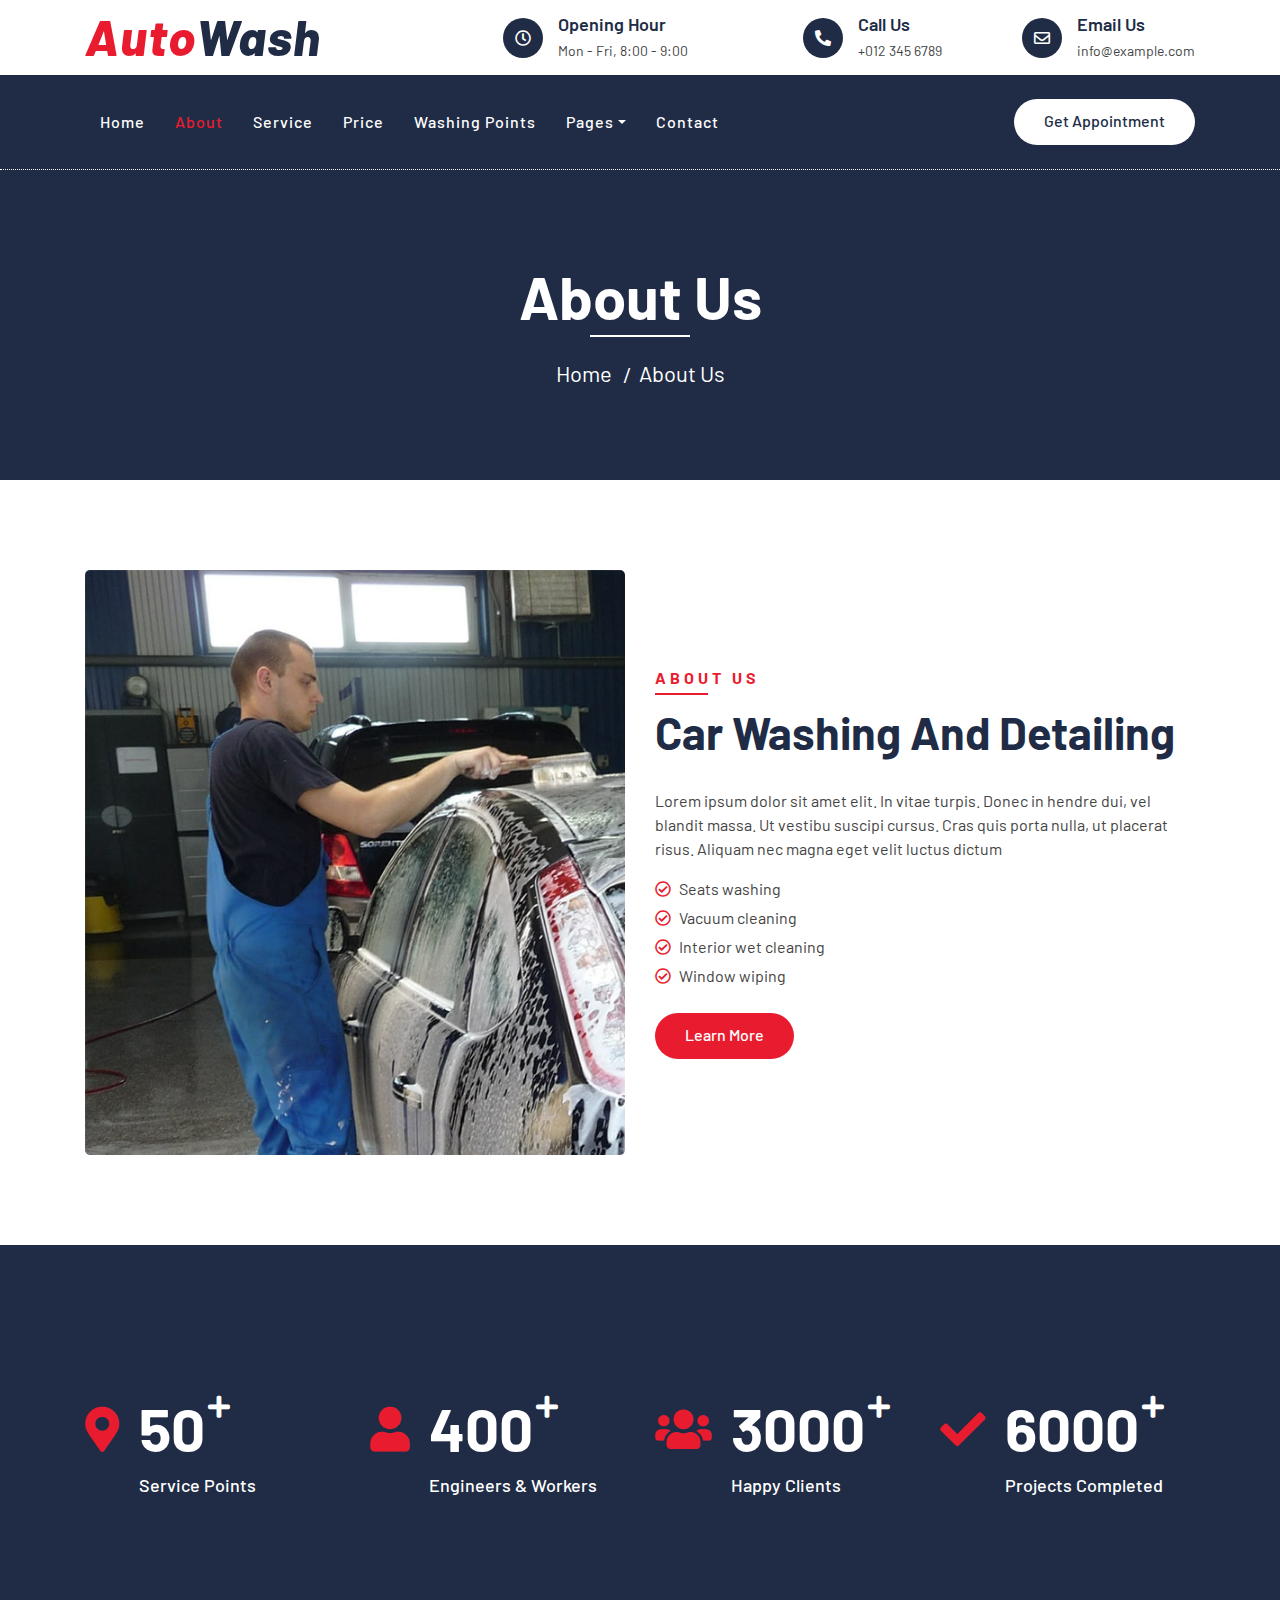
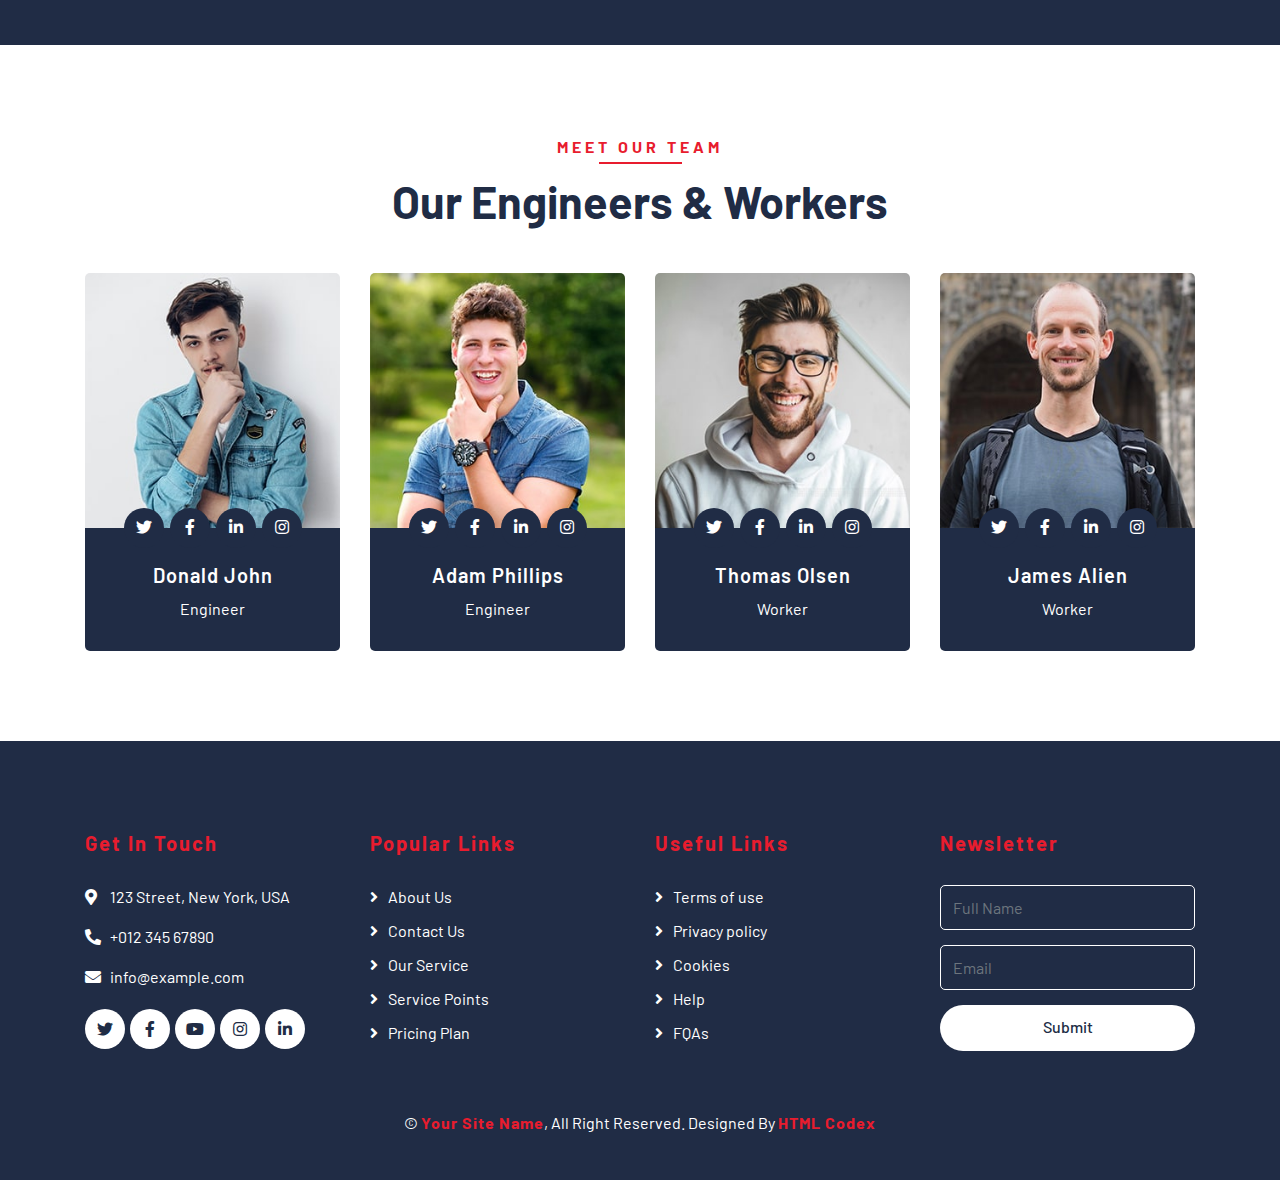
<file: about.html>
<!DOCTYPE html>
<html lang="en">
    <head>
        <meta charset="utf-8">
        <title>AutoWash - Car Wash Website Template</title>
        <meta content="width=device-width, initial-scale=1.0" name="viewport">
        <meta content="Free Website Template" name="keywords">
        <meta content="Free Website Template" name="description">

        <!-- Favicon -->
        <link href="img/favicon.ico" rel="icon">

        <!-- Google Font -->
        <link href="https://fonts.googleapis.com/css2?family=Barlow:wght@400;500;600;700;800;900&display=swap" rel="stylesheet"> 
        
        <!-- CSS Libraries -->
        <link href="https://stackpath.bootstrapcdn.com/bootstrap/4.4.1/css/bootstrap.min.css" rel="stylesheet">
        <link href="https://cdnjs.cloudflare.com/ajax/libs/font-awesome/5.10.0/css/all.min.css" rel="stylesheet">
        <link href="lib/flaticon/font/flaticon.css" rel="stylesheet">
        <link href="lib/animate/animate.min.css" rel="stylesheet">
        <link href="lib/owlcarousel/assets/owl.carousel.min.css" rel="stylesheet">

        <!-- Template Stylesheet -->
        <link href="css/style.css" rel="stylesheet">
    </head>

    <body>
        <!-- Top Bar Start -->
        <div class="top-bar">
            <div class="container">
                <div class="row align-items-center">
                    <div class="col-lg-4 col-md-12">
                        <div class="logo">
                            <a href="index.html">
                                <h1>Auto<span>Wash</span></h1>
                                <!-- <img src="img/logo.jpg" alt="Logo"> -->
                            </a>
                        </div>
                    </div>
                    <div class="col-lg-8 col-md-7 d-none d-lg-block">
                        <div class="row">
                            <div class="col-4">
                                <div class="top-bar-item">
                                    <div class="top-bar-icon">
                                        <i class="far fa-clock"></i>
                                    </div>
                                    <div class="top-bar-text">
                                        <h3>Opening Hour</h3>
                                        <p>Mon - Fri, 8:00 - 9:00</p>
                                    </div>
                                </div>
                            </div>
                            <div class="col-4">
                                <div class="top-bar-item">
                                    <div class="top-bar-icon">
                                        <i class="fa fa-phone-alt"></i>
                                    </div>
                                    <div class="top-bar-text">
                                        <h3>Call Us</h3>
                                        <p>+012 345 6789</p>
                                    </div>
                                </div>
                            </div>
                            <div class="col-4">
                                <div class="top-bar-item">
                                    <div class="top-bar-icon">
                                        <i class="far fa-envelope"></i>
                                    </div>
                                    <div class="top-bar-text">
                                        <h3>Email Us</h3>
                                        <p>info@example.com</p>
                                    </div>
                                </div>
                            </div>
                        </div>
                    </div>
                </div>
            </div>
        </div>
        <!-- Top Bar End -->

        <!-- Nav Bar Start -->
        <div class="nav-bar">
            <div class="container">
                <nav class="navbar navbar-expand-lg bg-dark navbar-dark">
                    <a href="#" class="navbar-brand">MENU</a>
                    <button type="button" class="navbar-toggler" data-toggle="collapse" data-target="#navbarCollapse">
                        <span class="navbar-toggler-icon"></span>
                    </button>

                    <div class="collapse navbar-collapse justify-content-between" id="navbarCollapse">
                        <div class="navbar-nav mr-auto">
                            <a href="index.html" class="nav-item nav-link">Home</a>
                            <a href="about.html" class="nav-item nav-link active">About</a>
                            <a href="service.html" class="nav-item nav-link">Service</a>
                            <a href="price.html" class="nav-item nav-link">Price</a>
                            <a href="location.html" class="nav-item nav-link">Washing Points</a>
                            <div class="nav-item dropdown">
                                <a href="#" class="nav-link dropdown-toggle" data-toggle="dropdown">Pages</a>
                                <div class="dropdown-menu">
                                    <a href="blog.html" class="dropdown-item">Blog Grid</a>
                                    <a href="single.html" class="dropdown-item">Detail Page</a>
                                    <a href="team.html" class="dropdown-item">Team Member</a>
                                    <a href="booking.html" class="dropdown-item">Schedule Booking</a>
                                </div>
                            </div>
                            <a href="contact.html" class="nav-item nav-link">Contact</a>
                        </div>
                        <div class="ml-auto">
                            <a class="btn btn-custom" href="location.html">Get Appointment</a>
                        </div>
                    </div>
                </nav>
            </div>
        </div>
        <!-- Nav Bar End -->
        
        
        <!-- Page Header Start -->
        <div class="page-header">
            <div class="container">
                <div class="row">
                    <div class="col-12">
                        <h2>About Us</h2>
                    </div>
                    <div class="col-12">
                        <a href="">Home</a>
                        <a href="">About Us</a>
                    </div>
                </div>
            </div>
        </div>
        <!-- Page Header End -->
        

        <!-- About Start -->
        <div class="about">
            <div class="container">
                <div class="row align-items-center">
                    <div class="col-lg-6">
                        <div class="about-img">
                            <img src="img/about.jpg" alt="Image">
                        </div>
                    </div>
                    <div class="col-lg-6">
                        <div class="section-header text-left">
                            <p>About Us</p>
                            <h2>car washing and detailing</h2>
                        </div>
                        <div class="about-content">
                            <p>
                                Lorem ipsum dolor sit amet elit. In vitae turpis. Donec in hendre dui, vel blandit massa. Ut vestibu suscipi cursus. Cras quis porta nulla, ut placerat risus. Aliquam nec magna eget velit luctus dictum
                            </p>
                            <ul>
                                <li><i class="far fa-check-circle"></i>Seats washing</li>
                                <li><i class="far fa-check-circle"></i>Vacuum cleaning</li>
                                <li><i class="far fa-check-circle"></i>Interior wet cleaning</li>
                                <li><i class="far fa-check-circle"></i>Window wiping</li>
                            </ul>
                            <a class="btn btn-custom" href="">Learn More</a>
                        </div>
                    </div>
                </div>
            </div>
        </div>
        <!-- About End -->
        
        
        <!-- Facts Start -->
        <div class="facts" data-parallax="scroll" data-image-src="img/facts.jpg">
            <div class="container">
                <div class="row">
                    <div class="col-lg-3 col-md-6">
                        <div class="facts-item">
                            <i class="fa fa-map-marker-alt"></i>
                            <div class="facts-text">
                                <h3 data-toggle="counter-up">50</h3>
                                <p>Service Points</p>
                            </div>
                        </div>
                    </div>
                    <div class="col-lg-3 col-md-6">
                        <div class="facts-item">
                            <i class="fa fa-user"></i>
                            <div class="facts-text">
                                <h3 data-toggle="counter-up">400</h3>
                                <p>Engineers & Workers</p>
                            </div>
                        </div>
                    </div>
                    <div class="col-lg-3 col-md-6">
                        <div class="facts-item">
                            <i class="fa fa-users"></i>
                            <div class="facts-text">
                                <h3 data-toggle="counter-up">3000</h3>
                                <p>Happy Clients</p>
                            </div>
                        </div>
                    </div>
                    <div class="col-lg-3 col-md-6">
                        <div class="facts-item">
                            <i class="fa fa-check"></i>
                            <div class="facts-text">
                                <h3 data-toggle="counter-up">6000</h3>
                                <p>Projects Completed</p>
                            </div>
                        </div>
                    </div>
                </div>
            </div>
        </div>
        <!-- Facts End -->


        <!-- Team Start -->
        <div class="team">
            <div class="container">
                <div class="section-header text-center">
                    <p>Meet Our Team</p>
                    <h2>Our Engineers & Workers</h2>
                </div>
                <div class="row">
                    <div class="col-lg-3 col-md-6">
                        <div class="team-item">
                            <div class="team-img">
                                <img src="img/team-1.jpg" alt="Team Image">
                            </div>
                            <div class="team-text">
                                <h2>Donald John</h2>
                                <p>Engineer</p>
                                <div class="team-social">
                                    <a href="https://twitter.com/barsofbeautyIN"><i class="fab fa-twitter"></i></a>
                                    <a href="https://m.facebook.com/barsofbeauty"><i class="fab fa-facebook-f"></i></a>
                                    <a href="https://instagram.com/barsofbeauty"><i class="fab fa-linkedin-in"></i></a>
                                    <a href="https://instagram.com/barsofbeauty"><i class="fab fa-instagram"></i></a>
                                </div>
                            </div>
                        </div>
                    </div>
                    <div class="col-lg-3 col-md-6">
                        <div class="team-item">
                            <div class="team-img">
                                <img src="img/team-2.jpg" alt="Team Image">
                            </div>
                            <div class="team-text">
                                <h2>Adam Phillips</h2>
                                <p>Engineer</p>
                                <div class="team-social">
                                    <a href="https://twitter.com/barsofbeautyIN"><i class="fab fa-twitter"></i></a>
                                    <a href="https://m.facebook.com/barsofbeauty"><i class="fab fa-facebook-f"></i></a>
                                    <a href="https://instagram.com/barsofbeauty"><i class="fab fa-linkedin-in"></i></a>
                                    <a href="https://instagram.com/barsofbeauty"><i class="fab fa-instagram"></i></a>
                                </div>
                            </div>
                        </div>
                    </div>
                    <div class="col-lg-3 col-md-6">
                        <div class="team-item">
                            <div class="team-img">
                                <img src="img/team-3.jpg" alt="Team Image">
                            </div>
                            <div class="team-text">
                                <h2>Thomas Olsen</h2>
                                <p>Worker</p>
                                <div class="team-social">
                                    <a href="https://twitter.com/barsofbeautyIN"><i class="fab fa-twitter"></i></a>
                                    <a href="https://m.facebook.com/barsofbeauty"><i class="fab fa-facebook-f"></i></a>
                                    <a href="https://instagram.com/barsofbeauty"><i class="fab fa-linkedin-in"></i></a>
                                    <a href="https://instagram.com/barsofbeauty"><i class="fab fa-instagram"></i></a>
                                </div>
                            </div>
                        </div>
                    </div>
                    <div class="col-lg-3 col-md-6">
                        <div class="team-item">
                            <div class="team-img">
                                <img src="img/team-4.jpg" alt="Team Image">
                            </div>
                            <div class="team-text">
                                <h2>James Alien</h2>
                                <p>Worker</p>
                                <div class="team-social">
                                    <a href="https://twitter.com/barsofbeautyIN"><i class="fab fa-twitter"></i></a>
                                    <a href="https://m.facebook.com/barsofbeauty"><i class="fab fa-facebook-f"></i></a>
                                    <a href="https://instagram.com/barsofbeauty"><i class="fab fa-linkedin-in"></i></a>
                                    <a href="https://instagram.com/barsofbeauty"><i class="fab fa-instagram"></i></a>
                                </div>
                            </div>
                        </div>
                    </div>
                </div>
            </div>
        </div>
        <!-- Team End -->


        <!-- Footer Start -->
        <div class="footer">
            <div class="container">
                <div class="row">
                    <div class="col-lg-3 col-md-6">
                        <div class="footer-contact">
                            <h2>Get In Touch</h2>
                            <p><i class="fa fa-map-marker-alt"></i>123 Street, New York, USA</p>
                            <p><i class="fa fa-phone-alt"></i>+012 345 67890</p>
                            <p><i class="fa fa-envelope"></i>info@example.com</p>
                            <div class="footer-social">
                                <a class="btn" href=""><i class="fab fa-twitter"></i></a>
                                <a class="btn" href=""><i class="fab fa-facebook-f"></i></a>
                                <a class="btn" href=""><i class="fab fa-youtube"></i></a>
                                <a class="btn" href=""><i class="fab fa-instagram"></i></a>
                                <a class="btn" href=""><i class="fab fa-linkedin-in"></i></a>
                            </div>
                        </div>
                    </div>
                    <div class="col-lg-3 col-md-6">
                        <div class="footer-link">
                            <h2>Popular Links</h2>
                            <a href="">About Us</a>
                            <a href="">Contact Us</a>
                            <a href="">Our Service</a>
                            <a href="">Service Points</a>
                            <a href="">Pricing Plan</a>
                        </div>
                    </div>
                    <div class="col-lg-3 col-md-6">
                        <div class="footer-link">
                            <h2>Useful Links</h2>
                            <a href="">Terms of use</a>
                            <a href="">Privacy policy</a>
                            <a href="">Cookies</a>
                            <a href="">Help</a>
                            <a href="">FQAs</a>
                        </div>
                    </div>
                    <div class="col-lg-3 col-md-6">
                        <div class="footer-newsletter">
                            <h2>Newsletter</h2>
                            <form>
                                <input class="form-control" placeholder="Full Name">
                                <input class="form-control" placeholder="Email">
                                <a class="btn btn-custom">Submit</a>
                            </form>
                        </div>
                    </div>
                </div>
            </div>
            <div class="container copyright">
                <p>&copy; <a href="#">Your Site Name</a>, All Right Reserved. Designed By <a href="https://htmlcodex.com">HTML Codex</a></p>
            </div>
        </div>
        <!-- Footer End -->
        
        <!-- Back to top button -->
        <a href="#" class="back-to-top"><i class="fa fa-chevron-up"></i></a>
        
        <!-- Pre Loader -->
        <div id="loader" class="show">
            <div class="loader"></div>
        </div>

        <!-- JavaScript Libraries -->
        <script src="https://code.jquery.com/jquery-3.4.1.min.js"></script>
        <script src="https://stackpath.bootstrapcdn.com/bootstrap/4.4.1/js/bootstrap.bundle.min.js"></script>
        <script src="lib/easing/easing.min.js"></script>
        <script src="lib/owlcarousel/owl.carousel.min.js"></script>
        <script src="lib/waypoints/waypoints.min.js"></script>
        <script src="lib/counterup/counterup.min.js"></script>
        
        <!-- Contact Javascript File -->
        <script src="mail/jqBootstrapValidation.min.js"></script>
        <script src="mail/contact.js"></script>

        <!-- Template Javascript -->
        <script src="js/main.js"></script>
    </body>
</html>
</file>
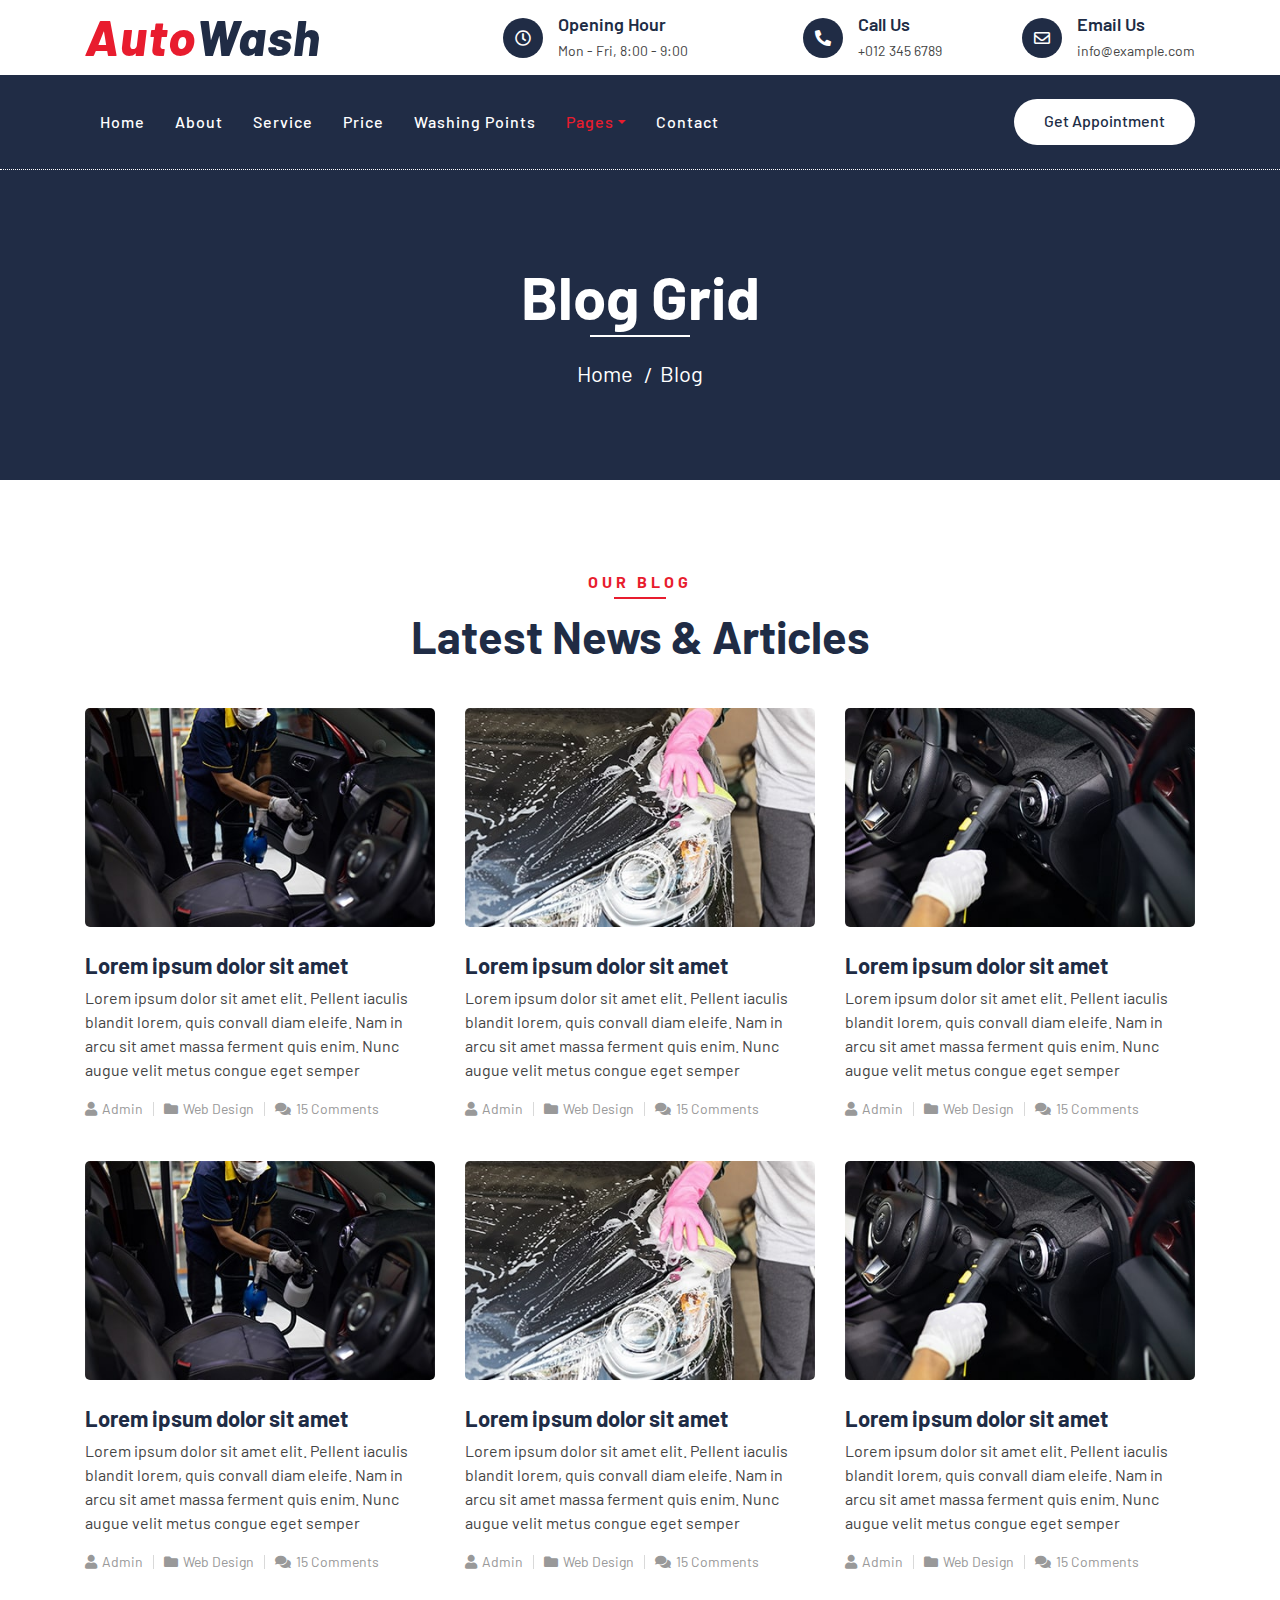
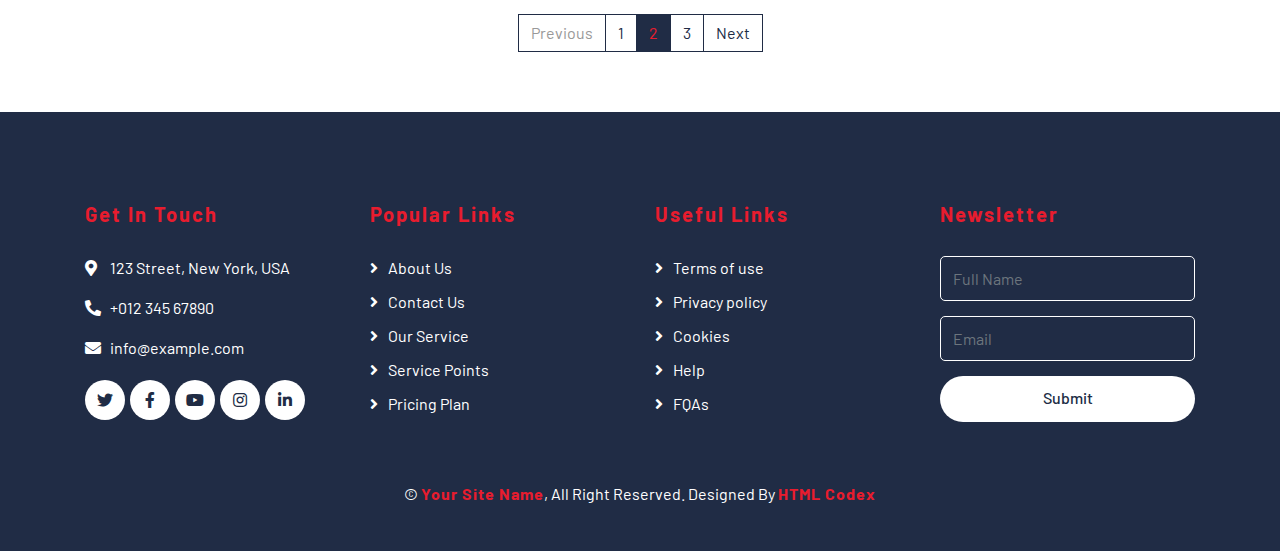
<file: blog.html>
<!DOCTYPE html>
<html lang="en">
    <head>
        <meta charset="utf-8">
        <title>AutoWash - Car Wash Website Template</title>
        <meta content="width=device-width, initial-scale=1.0" name="viewport">
        <meta content="Free Website Template" name="keywords">
        <meta content="Free Website Template" name="description">

        <!-- Favicon -->
        <link href="img/favicon.ico" rel="icon">

        <!-- Google Font -->
        <link href="https://fonts.googleapis.com/css2?family=Barlow:wght@400;500;600;700;800;900&display=swap" rel="stylesheet"> 
        
        <!-- CSS Libraries -->
        <link href="https://stackpath.bootstrapcdn.com/bootstrap/4.4.1/css/bootstrap.min.css" rel="stylesheet">
        <link href="https://cdnjs.cloudflare.com/ajax/libs/font-awesome/5.10.0/css/all.min.css" rel="stylesheet">
        <link href="lib/flaticon/font/flaticon.css" rel="stylesheet">
        <link href="lib/animate/animate.min.css" rel="stylesheet">
        <link href="lib/owlcarousel/assets/owl.carousel.min.css" rel="stylesheet">

        <!-- Template Stylesheet -->
        <link href="css/style.css" rel="stylesheet">
    </head>

    <body>
        <!-- Top Bar Start -->
        <div class="top-bar">
            <div class="container">
                <div class="row align-items-center">
                    <div class="col-lg-4 col-md-12">
                        <div class="logo">
                            <a href="index.html">
                                <h1>Auto<span>Wash</span></h1>
                                <!-- <img src="img/logo.jpg" alt="Logo"> -->
                            </a>
                        </div>
                    </div>
                    <div class="col-lg-8 col-md-7 d-none d-lg-block">
                        <div class="row">
                            <div class="col-4">
                                <div class="top-bar-item">
                                    <div class="top-bar-icon">
                                        <i class="far fa-clock"></i>
                                    </div>
                                    <div class="top-bar-text">
                                        <h3>Opening Hour</h3>
                                        <p>Mon - Fri, 8:00 - 9:00</p>
                                    </div>
                                </div>
                            </div>
                            <div class="col-4">
                                <div class="top-bar-item">
                                    <div class="top-bar-icon">
                                        <i class="fa fa-phone-alt"></i>
                                    </div>
                                    <div class="top-bar-text">
                                        <h3>Call Us</h3>
                                        <p>+012 345 6789</p>
                                    </div>
                                </div>
                            </div>
                            <div class="col-4">
                                <div class="top-bar-item">
                                    <div class="top-bar-icon">
                                        <i class="far fa-envelope"></i>
                                    </div>
                                    <div class="top-bar-text">
                                        <h3>Email Us</h3>
                                        <p>info@example.com</p>
                                    </div>
                                </div>
                            </div>
                        </div>
                    </div>
                </div>
            </div>
        </div>
        <!-- Top Bar End -->

        <!-- Nav Bar Start -->
        <div class="nav-bar">
            <div class="container">
                <nav class="navbar navbar-expand-lg bg-dark navbar-dark">
                    <a href="#" class="navbar-brand">MENU</a>
                    <button type="button" class="navbar-toggler" data-toggle="collapse" data-target="#navbarCollapse">
                        <span class="navbar-toggler-icon"></span>
                    </button>

                    <div class="collapse navbar-collapse justify-content-between" id="navbarCollapse">
                        <div class="navbar-nav mr-auto">
                            <a href="index.html" class="nav-item nav-link">Home</a>
                            <a href="about.html" class="nav-item nav-link">About</a>
                            <a href="service.html" class="nav-item nav-link">Service</a>
                            <a href="price.html" class="nav-item nav-link">Price</a>
                            <a href="location.html" class="nav-item nav-link">Washing Points</a>
                            <div class="nav-item dropdown">
                                <a href="#" class="nav-link dropdown-toggle active" data-toggle="dropdown">Pages</a>
                                <div class="dropdown-menu">
                                    <a href="blog.html" class="dropdown-item">Blog Grid</a>
                                    <a href="single.html" class="dropdown-item">Detail Page</a>
                                    <a href="team.html" class="dropdown-item">Team Member</a>
                                    <a href="booking.html" class="dropdown-item">Schedule Booking</a>
                                </div>
                            </div>
                            <a href="contact.html" class="nav-item nav-link">Contact</a>
                        </div>
                        <div class="ml-auto">
                            <a class="btn btn-custom" href="location.html">Get Appointment</a>
                        </div>
                    </div>
                </nav>
            </div>
        </div>
        <!-- Nav Bar End -->
        
        
        <!-- Page Header Start -->
        <div class="page-header">
            <div class="container">
                <div class="row">
                    <div class="col-12">
                        <h2>Blog Grid</h2>
                    </div>
                    <div class="col-12">
                        <a href="">Home</a>
                        <a href="">Blog</a>
                    </div>
                </div>
            </div>
        </div>
        <!-- Page Header End -->
        
        
        <!-- Blog Start -->
        <div class="blog">
            <div class="container">
                <div class="section-header text-center">
                    <p>Our Blog</p>
                    <h2>Latest news & articles</h2>
                </div>
                <div class="row">
                    <div class="col-lg-4">
                        <div class="blog-item">
                            <div class="blog-img">
                                <img src="img/blog-1.jpg" alt="Image">
                                <div class="meta-date">
                                    <span>01</span>
                                    <strong>Jan</strong>
                                    <span>2045</span>
                                </div>
                            </div>
                            <div class="blog-text">
                                <h3><a href="#">Lorem ipsum dolor sit amet</a></h3>
                                <p>
                                    Lorem ipsum dolor sit amet elit. Pellent iaculis blandit lorem, quis convall diam eleife. Nam in arcu sit amet massa ferment quis enim. Nunc  augue velit metus congue eget semper
                                </p>
                            </div>
                            <div class="blog-meta">
                                <p><i class="fa fa-user"></i><a href="">Admin</a></p>
                                <p><i class="fa fa-folder"></i><a href="">Web Design</a></p>
                                <p><i class="fa fa-comments"></i><a href="">15 Comments</a></p>
                            </div>
                        </div>
                    </div>
                    <div class="col-lg-4">
                        <div class="blog-item">
                            <div class="blog-img">
                                <img src="img/blog-2.jpg" alt="Image">
                                <div class="meta-date">
                                    <span>01</span>
                                    <strong>Jan</strong>
                                    <span>2045</span>
                                </div>
                            </div>
                            <div class="blog-text">
                                <h3><a href="#">Lorem ipsum dolor sit amet</a></h3>
                                <p>
                                    Lorem ipsum dolor sit amet elit. Pellent iaculis blandit lorem, quis convall diam eleife. Nam in arcu sit amet massa ferment quis enim. Nunc  augue velit metus congue eget semper
                                </p>
                            </div>
                            <div class="blog-meta">
                                <p><i class="fa fa-user"></i><a href="">Admin</a></p>
                                <p><i class="fa fa-folder"></i><a href="">Web Design</a></p>
                                <p><i class="fa fa-comments"></i><a href="">15 Comments</a></p>
                            </div>
                        </div>
                    </div>
                    <div class="col-lg-4">
                        <div class="blog-item">
                            <div class="blog-img">
                                <img src="img/blog-3.jpg" alt="Image">
                                <div class="meta-date">
                                    <span>01</span>
                                    <strong>Jan</strong>
                                    <span>2045</span>
                                </div>
                            </div>
                            <div class="blog-text">
                                <h3><a href="#">Lorem ipsum dolor sit amet</a></h3>
                                <p>
                                    Lorem ipsum dolor sit amet elit. Pellent iaculis blandit lorem, quis convall diam eleife. Nam in arcu sit amet massa ferment quis enim. Nunc  augue velit metus congue eget semper
                                </p>
                            </div>
                            <div class="blog-meta">
                                <p><i class="fa fa-user"></i><a href="">Admin</a></p>
                                <p><i class="fa fa-folder"></i><a href="">Web Design</a></p>
                                <p><i class="fa fa-comments"></i><a href="">15 Comments</a></p>
                            </div>
                        </div>
                    </div>
                    <div class="col-lg-4">
                        <div class="blog-item">
                            <div class="blog-img">
                                <img src="img/blog-1.jpg" alt="Image">
                                <div class="meta-date">
                                    <span>01</span>
                                    <strong>Jan</strong>
                                    <span>2045</span>
                                </div>
                            </div>
                            <div class="blog-text">
                                <h3><a href="#">Lorem ipsum dolor sit amet</a></h3>
                                <p>
                                    Lorem ipsum dolor sit amet elit. Pellent iaculis blandit lorem, quis convall diam eleife. Nam in arcu sit amet massa ferment quis enim. Nunc  augue velit metus congue eget semper
                                </p>
                            </div>
                            <div class="blog-meta">
                                <p><i class="fa fa-user"></i><a href="">Admin</a></p>
                                <p><i class="fa fa-folder"></i><a href="">Web Design</a></p>
                                <p><i class="fa fa-comments"></i><a href="">15 Comments</a></p>
                            </div>
                        </div>
                    </div>
                    <div class="col-lg-4">
                        <div class="blog-item">
                            <div class="blog-img">
                                <img src="img/blog-2.jpg" alt="Image">
                                <div class="meta-date">
                                    <span>01</span>
                                    <strong>Jan</strong>
                                    <span>2045</span>
                                </div>
                            </div>
                            <div class="blog-text">
                                <h3><a href="#">Lorem ipsum dolor sit amet</a></h3>
                                <p>
                                    Lorem ipsum dolor sit amet elit. Pellent iaculis blandit lorem, quis convall diam eleife. Nam in arcu sit amet massa ferment quis enim. Nunc  augue velit metus congue eget semper
                                </p>
                            </div>
                            <div class="blog-meta">
                                <p><i class="fa fa-user"></i><a href="">Admin</a></p>
                                <p><i class="fa fa-folder"></i><a href="">Web Design</a></p>
                                <p><i class="fa fa-comments"></i><a href="">15 Comments</a></p>
                            </div>
                        </div>
                    </div>
                    <div class="col-lg-4">
                        <div class="blog-item">
                            <div class="blog-img">
                                <img src="img/blog-3.jpg" alt="Image">
                                <div class="meta-date">
                                    <span>01</span>
                                    <strong>Jan</strong>
                                    <span>2045</span>
                                </div>
                            </div>
                            <div class="blog-text">
                                <h3><a href="#">Lorem ipsum dolor sit amet</a></h3>
                                <p>
                                    Lorem ipsum dolor sit amet elit. Pellent iaculis blandit lorem, quis convall diam eleife. Nam in arcu sit amet massa ferment quis enim. Nunc  augue velit metus congue eget semper
                                </p>
                            </div>
                            <div class="blog-meta">
                                <p><i class="fa fa-user"></i><a href="">Admin</a></p>
                                <p><i class="fa fa-folder"></i><a href="">Web Design</a></p>
                                <p><i class="fa fa-comments"></i><a href="">15 Comments</a></p>
                            </div>
                        </div>
                    </div>
                </div>
                <div class="row">
                    <div class="col-12">
                        <ul class="pagination justify-content-center">
                            <li class="page-item disabled"><a class="page-link" href="#">Previous</a></li>
                            <li class="page-item"><a class="page-link" href="#">1</a></li>
                            <li class="page-item active"><a class="page-link" href="#">2</a></li>
                            <li class="page-item"><a class="page-link" href="#">3</a></li>
                            <li class="page-item"><a class="page-link" href="#">Next</a></li>
                        </ul> 
                    </div>
                </div>
            </div>
        </div>
        <!-- Blog End -->


        <!-- Footer Start -->
        <div class="footer">
            <div class="container">
                <div class="row">
                    <div class="col-lg-3 col-md-6">
                        <div class="footer-contact">
                            <h2>Get In Touch</h2>
                            <p><i class="fa fa-map-marker-alt"></i>123 Street, New York, USA</p>
                            <p><i class="fa fa-phone-alt"></i>+012 345 67890</p>
                            <p><i class="fa fa-envelope"></i>info@example.com</p>
                            <div class="footer-social">
                                <a class="btn" href=""><i class="fab fa-twitter"></i></a>
                                <a class="btn" href=""><i class="fab fa-facebook-f"></i></a>
                                <a class="btn" href=""><i class="fab fa-youtube"></i></a>
                                <a class="btn" href=""><i class="fab fa-instagram"></i></a>
                                <a class="btn" href=""><i class="fab fa-linkedin-in"></i></a>
                            </div>
                        </div>
                    </div>
                    <div class="col-lg-3 col-md-6">
                        <div class="footer-link">
                            <h2>Popular Links</h2>
                            <a href="">About Us</a>
                            <a href="">Contact Us</a>
                            <a href="">Our Service</a>
                            <a href="">Service Points</a>
                            <a href="">Pricing Plan</a>
                        </div>
                    </div>
                    <div class="col-lg-3 col-md-6">
                        <div class="footer-link">
                            <h2>Useful Links</h2>
                            <a href="">Terms of use</a>
                            <a href="">Privacy policy</a>
                            <a href="">Cookies</a>
                            <a href="">Help</a>
                            <a href="">FQAs</a>
                        </div>
                    </div>
                    <div class="col-lg-3 col-md-6">
                        <div class="footer-newsletter">
                            <h2>Newsletter</h2>
                            <form>
                                <input class="form-control" placeholder="Full Name">
                                <input class="form-control" placeholder="Email">
                                <button class="btn btn-custom">Submit</button>
                            </form>
                        </div>
                    </div>
                </div>
            </div>
            <div class="container copyright">
                <p>&copy; <a href="#">Your Site Name</a>, All Right Reserved. Designed By <a href="https://htmlcodex.com">HTML Codex</a></p>
            </div>
        </div>
        <!-- Footer End -->
        
        <!-- Back to top button -->
        <a href="#" class="back-to-top"><i class="fa fa-chevron-up"></i></a>
        
        <!-- Pre Loader -->
        <div id="loader" class="show">
            <div class="loader"></div>
        </div>

        <!-- JavaScript Libraries -->
        <script src="https://code.jquery.com/jquery-3.4.1.min.js"></script>
        <script src="https://stackpath.bootstrapcdn.com/bootstrap/4.4.1/js/bootstrap.bundle.min.js"></script>
        <script src="lib/easing/easing.min.js"></script>
        <script src="lib/owlcarousel/owl.carousel.min.js"></script>
        <script src="lib/waypoints/waypoints.min.js"></script>
        <script src="lib/counterup/counterup.min.js"></script>
        
        <!-- Contact Javascript File -->
        <script src="mail/jqBootstrapValidation.min.js"></script>
        <script src="mail/contact.js"></script>

        <!-- Template Javascript -->
        <script src="js/main.js"></script>
    </body>
</html>
</file>
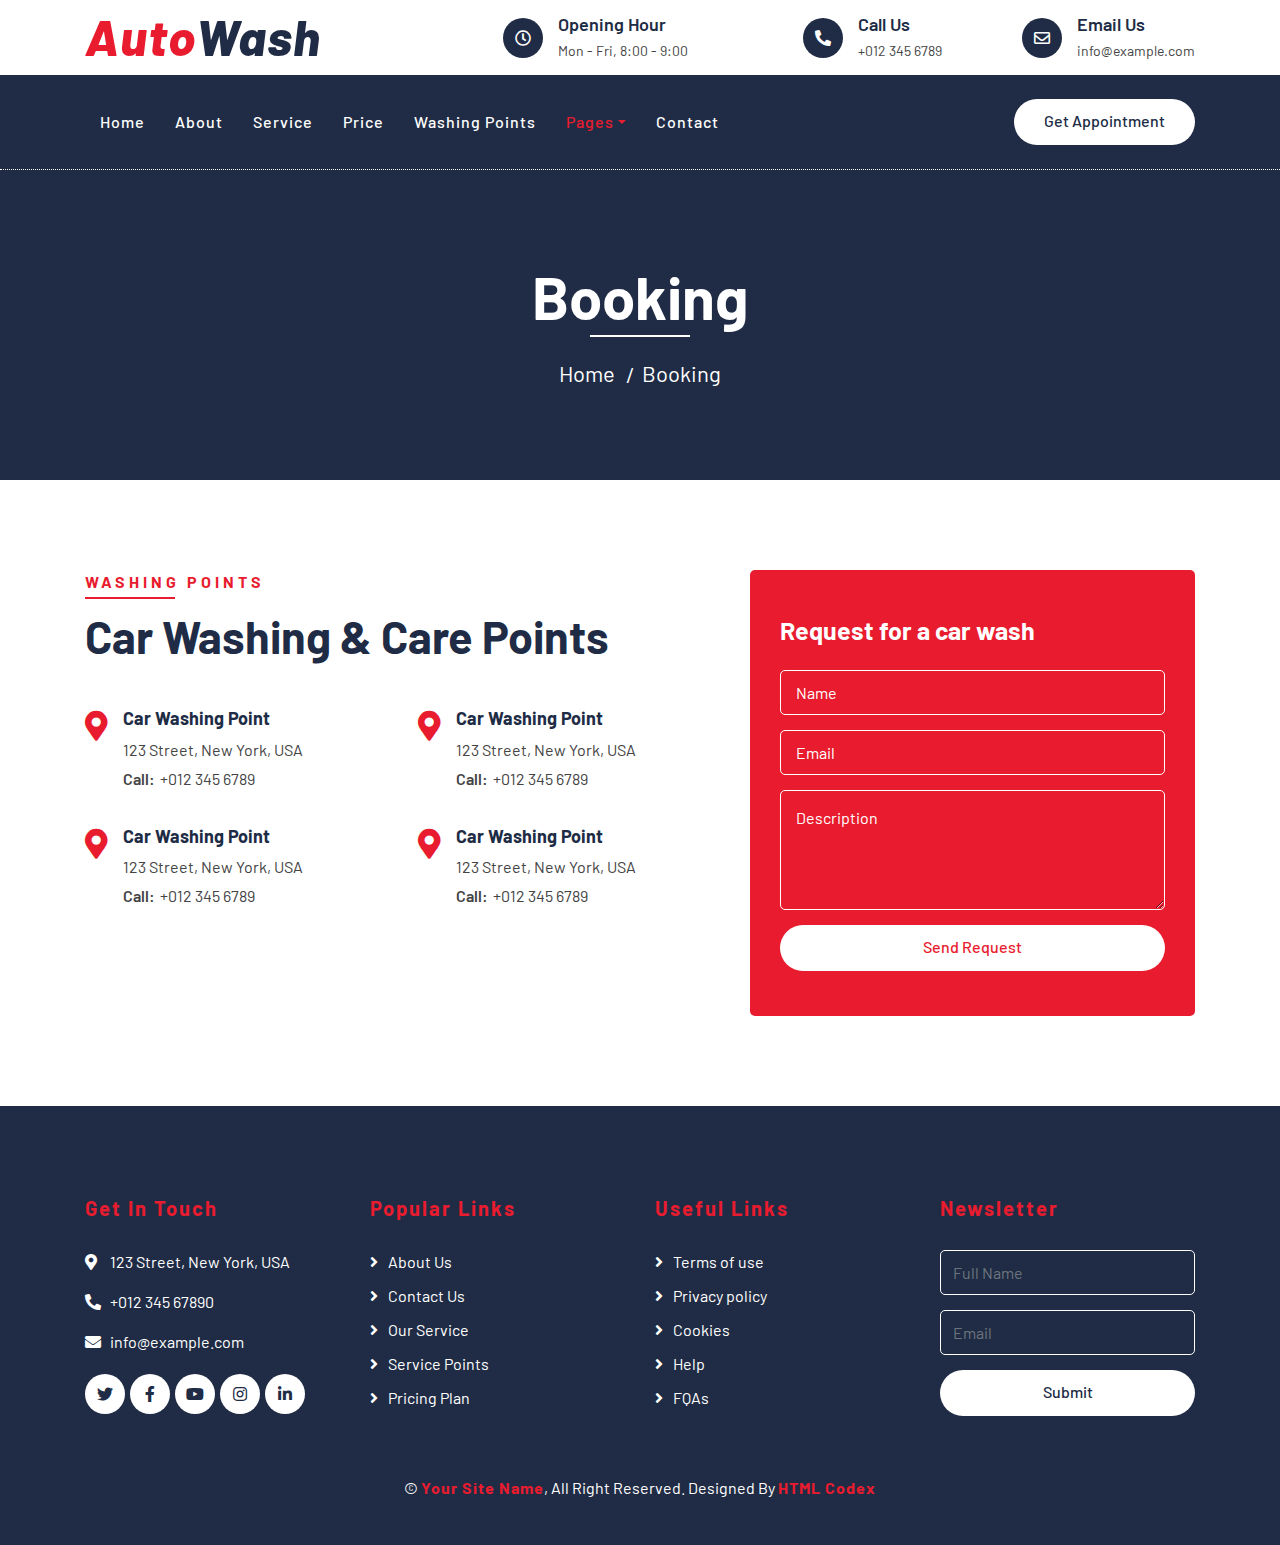
<file: booking.html>
<!DOCTYPE html>
<html lang="en">
    <head>
        <meta charset="utf-8">
        <title>AutoWash - Car Wash Website Template</title>
        <meta content="width=device-width, initial-scale=1.0" name="viewport">
        <meta content="Free Website Template" name="keywords">
        <meta content="Free Website Template" name="description">

        <!-- Favicon -->
        <link href="img/favicon.ico" rel="icon">

        <!-- Google Font -->
        <link href="https://fonts.googleapis.com/css2?family=Barlow:wght@400;500;600;700;800;900&display=swap" rel="stylesheet"> 
        
        <!-- CSS Libraries -->
        <link href="https://stackpath.bootstrapcdn.com/bootstrap/4.4.1/css/bootstrap.min.css" rel="stylesheet">
        <link href="https://cdnjs.cloudflare.com/ajax/libs/font-awesome/5.10.0/css/all.min.css" rel="stylesheet">
        <link href="lib/flaticon/font/flaticon.css" rel="stylesheet">
        <link href="lib/animate/animate.min.css" rel="stylesheet">
        <link href="lib/owlcarousel/assets/owl.carousel.min.css" rel="stylesheet">

        <!-- Template Stylesheet -->
        <link href="css/style.css" rel="stylesheet">
    </head>

    <body>
        <!-- Top Bar Start -->
        <div class="top-bar">
            <div class="container">
                <div class="row align-items-center">
                    <div class="col-lg-4 col-md-12">
                        <div class="logo">
                            <a href="index.html">
                                <h1>Auto<span>Wash</span></h1>
                                <!-- <img src="img/logo.jpg" alt="Logo"> -->
                            </a>
                        </div>
                    </div>
                    <div class="col-lg-8 col-md-7 d-none d-lg-block">
                        <div class="row">
                            <div class="col-4">
                                <div class="top-bar-item">
                                    <div class="top-bar-icon">
                                        <i class="far fa-clock"></i>
                                    </div>
                                    <div class="top-bar-text">
                                        <h3>Opening Hour</h3>
                                        <p>Mon - Fri, 8:00 - 9:00</p>
                                    </div>
                                </div>
                            </div>
                            <div class="col-4">
                                <div class="top-bar-item">
                                    <div class="top-bar-icon">
                                        <i class="fa fa-phone-alt"></i>
                                    </div>
                                    <div class="top-bar-text">
                                        <h3>Call Us</h3>
                                        <p>+012 345 6789</p>
                                    </div>
                                </div>
                            </div>
                            <div class="col-4">
                                <div class="top-bar-item">
                                    <div class="top-bar-icon">
                                        <i class="far fa-envelope"></i>
                                    </div>
                                    <div class="top-bar-text">
                                        <h3>Email Us</h3>
                                        <p>info@example.com</p>
                                    </div>
                                </div>
                            </div>
                        </div>
                    </div>
                </div>
            </div>
        </div>
        <!-- Top Bar End -->

        <!-- Nav Bar Start -->
        <div class="nav-bar">
            <div class="container">
                <nav class="navbar navbar-expand-lg bg-dark navbar-dark">
                    <a href="#" class="navbar-brand">MENU</a>
                    <button type="button" class="navbar-toggler" data-toggle="collapse" data-target="#navbarCollapse">
                        <span class="navbar-toggler-icon"></span>
                    </button>

                    <div class="collapse navbar-collapse justify-content-between" id="navbarCollapse">
                        <div class="navbar-nav mr-auto">
                            <a href="index.html" class="nav-item nav-link">Home</a>
                            <a href="about.html" class="nav-item nav-link">About</a>
                            <a href="service.html" class="nav-item nav-link">Service</a>
                            <a href="price.html" class="nav-item nav-link">Price</a>
                            <a href="location.html" class="nav-item nav-link">Washing Points</a>
                            <div class="nav-item dropdown">
                                <a href="#" class="nav-link dropdown-toggle active" data-toggle="dropdown">Pages</a>
                                <div class="dropdown-menu">
                                    <a href="blog.html" class="dropdown-item">Blog Grid</a>
                                    <a href="single.html" class="dropdown-item">Detail Page</a>
                                    <a href="team.html" class="dropdown-item">Team Member</a>
                                    <a href="booking.html" class="dropdown-item">Schedule Booking</a>
                                </div>
                            </div>
                            <a href="contact.html" class="nav-item nav-link">Contact</a>
                        </div>
                        <div class="ml-auto">
                            <a class="btn btn-custom" href="location.html">Get Appointment</a>
                        </div>
                    </div>
                </nav>
            </div>
        </div>
        <!-- Nav Bar End -->
        
        
        <!-- Page Header Start -->
        <div class="page-header">
            <div class="container">
                <div class="row">
                    <div class="col-12">
                        <h2>Booking</h2>
                    </div>
                    <div class="col-12">
                        <a href="">Home</a>
                        <a href="">Booking</a>
                    </div>
                </div>
            </div>
        </div>
        <!-- Page Header End -->
        
        
        <!-- Location Start -->
        <div class="location">
            <div class="container">
                <div class="row">
                    <div class="col-lg-7">
                        <div class="section-header text-left">
                            <p>Washing Points</p>
                            <h2>Car Washing & Care Points</h2>
                        </div>
                        <div class="row">
                            <div class="col-md-6">
                                <div class="location-item">
                                    <i class="fa fa-map-marker-alt"></i>
                                    <div class="location-text">
                                        <h3>Car Washing Point</h3>
                                        <p>123 Street, New York, USA</p>
                                        <p><strong>Call:</strong>+012 345 6789</p>
                                    </div>
                                </div>
                            </div>
                            <div class="col-md-6">
                                <div class="location-item">
                                    <i class="fa fa-map-marker-alt"></i>
                                    <div class="location-text">
                                        <h3>Car Washing Point</h3>
                                        <p>123 Street, New York, USA</p>
                                        <p><strong>Call:</strong>+012 345 6789</p>
                                    </div>
                                </div>
                            </div>
                            <div class="col-md-6">
                                <div class="location-item">
                                    <i class="fa fa-map-marker-alt"></i>
                                    <div class="location-text">
                                        <h3>Car Washing Point</h3>
                                        <p>123 Street, New York, USA</p>
                                        <p><strong>Call:</strong>+012 345 6789</p>
                                    </div>
                                </div>
                            </div>
                            <div class="col-md-6">
                                <div class="location-item">
                                    <i class="fa fa-map-marker-alt"></i>
                                    <div class="location-text">
                                        <h3>Car Washing Point</h3>
                                        <p>123 Street, New York, USA</p>
                                        <p><strong>Call:</strong>+012 345 6789</p>
                                    </div>
                                </div>
                            </div>
                        </div>
                    </div>
                    <div class="col-lg-5">
                        <div class="location-form">
                            <h3>Request for a car wash</h3>
                            <form>
                                <div class="control-group">
                                    <input type="text" class="form-control" placeholder="Name" required="required" />
                                </div>
                                <div class="control-group">
                                    <input type="email" class="form-control" placeholder="Email" required="required" />
                                </div>
                                <div class="control-group">
                                    <textarea class="form-control" placeholder="Description" required="required"></textarea>
                                </div>
                                <div>
                                    <button class="btn btn-custom" type="submit">Send Request</button>
                                </div>
                            </form>
                        </div>
                    </div>
                </div>
            </div>
        </div>
        <!-- Location End -->
        
        
        <!-- Footer Start -->
        <div class="footer">
            <div class="container">
                <div class="row">
                    <div class="col-lg-3 col-md-6">
                        <div class="footer-contact">
                            <h2>Get In Touch</h2>
                            <p><i class="fa fa-map-marker-alt"></i>123 Street, New York, USA</p>
                            <p><i class="fa fa-phone-alt"></i>+012 345 67890</p>
                            <p><i class="fa fa-envelope"></i>info@example.com</p>
                            <div class="footer-social">
                                <a class="btn" href=""><i class="fab fa-twitter"></i></a>
                                <a class="btn" href=""><i class="fab fa-facebook-f"></i></a>
                                <a class="btn" href=""><i class="fab fa-youtube"></i></a>
                                <a class="btn" href=""><i class="fab fa-instagram"></i></a>
                                <a class="btn" href=""><i class="fab fa-linkedin-in"></i></a>
                            </div>
                        </div>
                    </div>
                    <div class="col-lg-3 col-md-6">
                        <div class="footer-link">
                            <h2>Popular Links</h2>
                            <a href="">About Us</a>
                            <a href="">Contact Us</a>
                            <a href="">Our Service</a>
                            <a href="">Service Points</a>
                            <a href="">Pricing Plan</a>
                        </div>
                    </div>
                    <div class="col-lg-3 col-md-6">
                        <div class="footer-link">
                            <h2>Useful Links</h2>
                            <a href="">Terms of use</a>
                            <a href="">Privacy policy</a>
                            <a href="">Cookies</a>
                            <a href="">Help</a>
                            <a href="">FQAs</a>
                        </div>
                    </div>
                    <div class="col-lg-3 col-md-6">
                        <div class="footer-newsletter">
                            <h2>Newsletter</h2>
                            <form>
                                <input class="form-control" placeholder="Full Name">
                                <input class="form-control" placeholder="Email">
                                <button class="btn btn-custom">Submit</button>
                            </form>
                        </div>
                    </div>
                </div>
            </div>
            <div class="container copyright">
                <p>&copy; <a href="#">Your Site Name</a>, All Right Reserved. Designed By <a href="https://htmlcodex.com">HTML Codex</a></p>
            </div>
        </div>
        <!-- Footer End -->
        
        <!-- Back to top button -->
        <a href="#" class="back-to-top"><i class="fa fa-chevron-up"></i></a>
        
        <!-- Pre Loader -->
        <div id="loader" class="show">
            <div class="loader"></div>
        </div>

        <!-- JavaScript Libraries -->
        <script src="https://code.jquery.com/jquery-3.4.1.min.js"></script>
        <script src="https://stackpath.bootstrapcdn.com/bootstrap/4.4.1/js/bootstrap.bundle.min.js"></script>
        <script src="lib/easing/easing.min.js"></script>
        <script src="lib/owlcarousel/owl.carousel.min.js"></script>
        <script src="lib/waypoints/waypoints.min.js"></script>
        <script src="lib/counterup/counterup.min.js"></script>
        
        <!-- Contact Javascript File -->
        <script src="mail/jqBootstrapValidation.min.js"></script>
        <script src="mail/contact.js"></script>

        <!-- Template Javascript -->
        <script src="js/main.js"></script>
    </body>
</html>
</file>
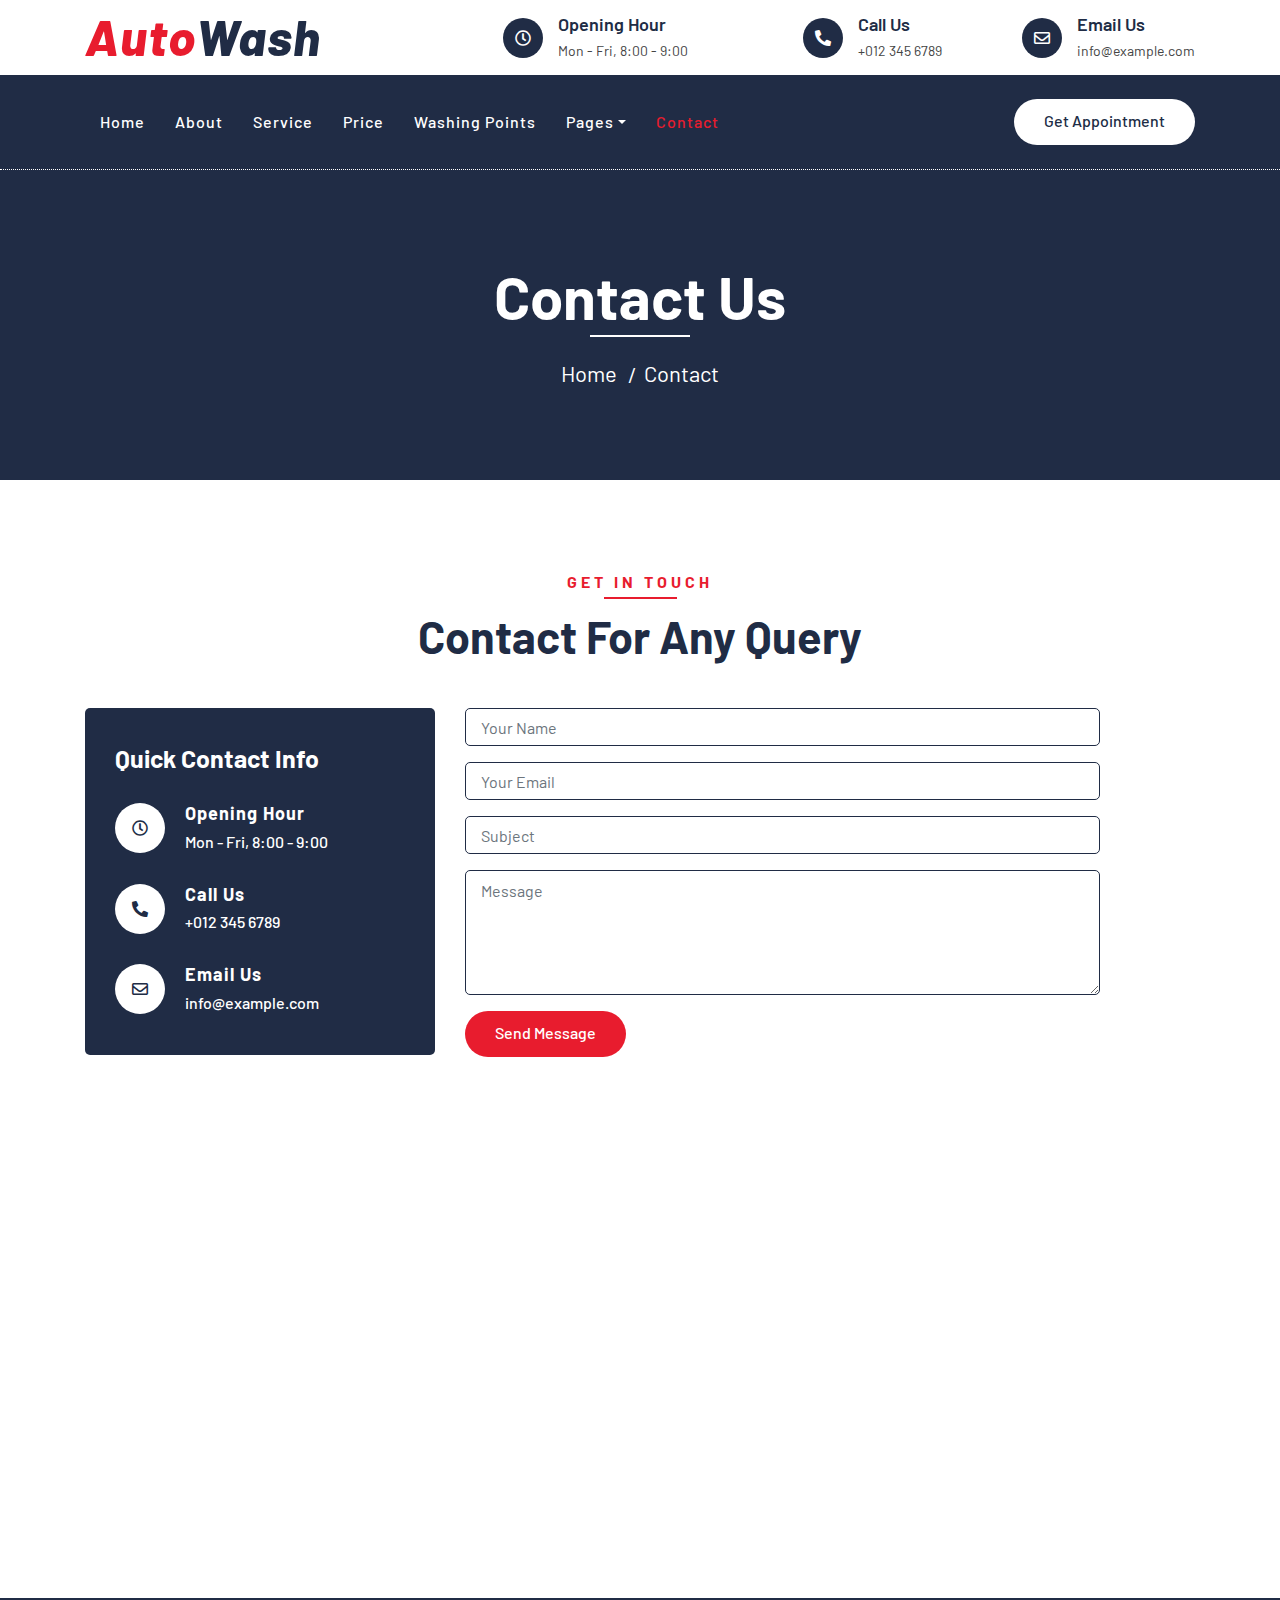
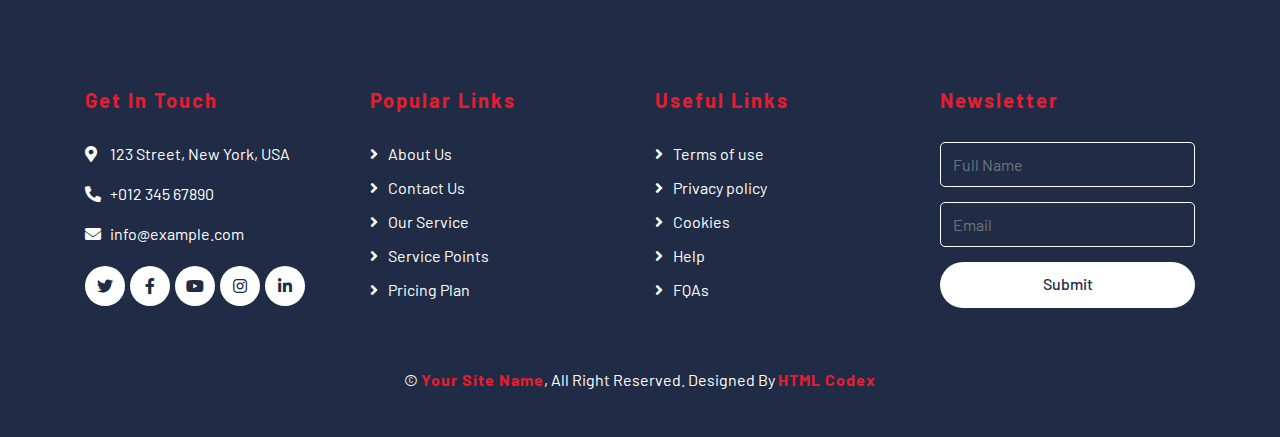
<file: contact.html>
<!DOCTYPE html>
<html lang="en">
    <head>
        <meta charset="utf-8">
        <title>AutoWash - Car Wash Website Template</title>
        <meta content="width=device-width, initial-scale=1.0" name="viewport">
        <meta content="Free Website Template" name="keywords">
        <meta content="Free Website Template" name="description">

        <!-- Favicon -->
        <link href="img/favicon.ico" rel="icon">

        <!-- Google Font -->
        <link href="https://fonts.googleapis.com/css2?family=Barlow:wght@400;500;600;700;800;900&display=swap" rel="stylesheet"> 
        
        <!-- CSS Libraries -->
        <link href="https://stackpath.bootstrapcdn.com/bootstrap/4.4.1/css/bootstrap.min.css" rel="stylesheet">
        <link href="https://cdnjs.cloudflare.com/ajax/libs/font-awesome/5.10.0/css/all.min.css" rel="stylesheet">
        <link href="lib/flaticon/font/flaticon.css" rel="stylesheet">
        <link href="lib/animate/animate.min.css" rel="stylesheet">
        <link href="lib/owlcarousel/assets/owl.carousel.min.css" rel="stylesheet">

        <!-- Template Stylesheet -->
        <link href="css/style.css" rel="stylesheet">
    </head>

    <body>
        <!-- Top Bar Start -->
        <div class="top-bar">
            <div class="container">
                <div class="row align-items-center">
                    <div class="col-lg-4 col-md-12">
                        <div class="logo">
                            <a href="index.html">
                                <h1>Auto<span>Wash</span></h1>
                                <!-- <img src="img/logo.jpg" alt="Logo"> -->
                            </a>
                        </div>
                    </div>
                    <div class="col-lg-8 col-md-7 d-none d-lg-block">
                        <div class="row">
                            <div class="col-4">
                                <div class="top-bar-item">
                                    <div class="top-bar-icon">
                                        <i class="far fa-clock"></i>
                                    </div>
                                    <div class="top-bar-text">
                                        <h3>Opening Hour</h3>
                                        <p>Mon - Fri, 8:00 - 9:00</p>
                                    </div>
                                </div>
                            </div>
                            <div class="col-4">
                                <div class="top-bar-item">
                                    <div class="top-bar-icon">
                                        <i class="fa fa-phone-alt"></i>
                                    </div>
                                    <div class="top-bar-text">
                                        <h3>Call Us</h3>
                                        <p>+012 345 6789</p>
                                    </div>
                                </div>
                            </div>
                            <div class="col-4">
                                <div class="top-bar-item">
                                    <div class="top-bar-icon">
                                        <i class="far fa-envelope"></i>
                                    </div>
                                    <div class="top-bar-text">
                                        <h3>Email Us</h3>
                                        <p>info@example.com</p>
                                    </div>
                                </div>
                            </div>
                        </div>
                    </div>
                </div>
            </div>
        </div>
        <!-- Top Bar End -->

        <!-- Nav Bar Start -->
        <div class="nav-bar">
            <div class="container">
                <nav class="navbar navbar-expand-lg bg-dark navbar-dark">
                    <a href="#" class="navbar-brand">MENU</a>
                    <button type="button" class="navbar-toggler" data-toggle="collapse" data-target="#navbarCollapse">
                        <span class="navbar-toggler-icon"></span>
                    </button>

                    <div class="collapse navbar-collapse justify-content-between" id="navbarCollapse">
                        <div class="navbar-nav mr-auto">
                            <a href="index.html" class="nav-item nav-link">Home</a>
                            <a href="about.html" class="nav-item nav-link">About</a>
                            <a href="service.html" class="nav-item nav-link">Service</a>
                            <a href="price.html" class="nav-item nav-link">Price</a>
                            <a href="location.html" class="nav-item nav-link">Washing Points</a>
                            <div class="nav-item dropdown">
                                <a href="#" class="nav-link dropdown-toggle" data-toggle="dropdown">Pages</a>
                                <div class="dropdown-menu">
                                    <a href="blog.html" class="dropdown-item">Blog Grid</a>
                                    <a href="single.html" class="dropdown-item">Detail Page</a>
                                    <a href="team.html" class="dropdown-item">Team Member</a>
                                    <a href="booking.html" class="dropdown-item">Schedule Booking</a>
                                </div>
                            </div>
                            <a href="contact.html" class="nav-item nav-link active">Contact</a>
                        </div>
                        <div class="ml-auto">
                            <a class="btn btn-custom" href="location.html">Get Appointment</a>
                        </div>
                    </div>
                </nav>
            </div>
        </div>
        <!-- Nav Bar End -->
        
        
        <!-- Page Header Start -->
        <div class="page-header">
            <div class="container">
                <div class="row">
                    <div class="col-12">
                        <h2>Contact Us</h2>
                    </div>
                    <div class="col-12">
                        <a href="">Home</a>
                        <a href="">Contact</a>
                    </div>
                </div>
            </div>
        </div>
        <!-- Page Header End -->
        
        
        <!-- Contact Start -->
        <div class="contact">
            <div class="container">
                <div class="section-header text-center">
                    <p>Get In Touch</p>
                    <h2>Contact for any query</h2>
                </div>
                <div class="row">
                    <div class="col-md-4">
                        <div class="contact-info">
                            <h2>Quick Contact Info</h2>
                            <div class="contact-info-item">
                                <div class="contact-info-icon">
                                    <i class="far fa-clock"></i>
                                </div>
                                <div class="contact-info-text">
                                    <h3>Opening Hour</h3>
                                    <p>Mon - Fri, 8:00 - 9:00</p>
                                </div>
                            </div>
                            <div class="contact-info-item">
                                <div class="contact-info-icon">
                                    <i class="fa fa-phone-alt"></i>
                                </div>
                                <div class="contact-info-text">
                                    <h3>Call Us</h3>
                                    <p>+012 345 6789</p>
                                </div>
                            </div>
                            <div class="contact-info-item">
                                <div class="contact-info-icon">
                                    <i class="far fa-envelope"></i>
                                </div>
                                <div class="contact-info-text">
                                    <h3>Email Us</h3>
                                    <p>info@example.com</p>
                                </div>
                            </div>
                        </div>
                    </div>
                    <div class="col-md-7">
                        <div class="contact-form">
                            <div id="success"></div>
                            <form name="sentMessage" id="contactForm" novalidate="novalidate">
                                <div class="control-group">
                                    <input type="text" class="form-control" id="name" placeholder="Your Name" required="required" data-validation-required-message="Please enter your name" />
                                    <p class="help-block text-danger"></p>
                                </div>
                                <div class="control-group">
                                    <input type="email" class="form-control" id="email" placeholder="Your Email" required="required" data-validation-required-message="Please enter your email" />
                                    <p class="help-block text-danger"></p>
                                </div>
                                <div class="control-group">
                                    <input type="text" class="form-control" id="subject" placeholder="Subject" required="required" data-validation-required-message="Please enter a subject" />
                                    <p class="help-block text-danger"></p>
                                </div>
                                <div class="control-group">
                                    <textarea class="form-control" id="message" placeholder="Message" required="required" data-validation-required-message="Please enter your message"></textarea>
                                    <p class="help-block text-danger"></p>
                                </div>
                                <div>
                                    <a class="btn btn-custom" id="sendMessageButton" onclick="sendMessageAction()">Send Message</a>
                                </div>
                            </form>
                        </div>
                    </div>
                    <div class="col-md-12">
                        <iframe src="https://www.google.com/maps/embed?pb=!1m18!1m12!1m3!1d3001156.4288297426!2d-78.01371936852176!3d42.72876761954724!2m3!1f0!2f0!3f0!3m2!1i1024!2i768!4f13.1!3m3!1m2!1s0x4ccc4bf0f123a5a9%3A0xddcfc6c1de189567!2sNew%20York%2C%20USA!5e0!3m2!1sen!2sbd!4v1600663868074!5m2!1sen!2sbd" frameborder="0" style="border:0;" allowfullscreen="" aria-hidden="false" tabindex="0"></iframe>
                    </div>
                </div>
            </div>
        </div>
        <!-- Contact End -->


        <!-- Footer Start -->
        <div class="footer">
            <div class="container">
                <div class="row">
                    <div class="col-lg-3 col-md-6">
                        <div class="footer-contact">
                            <h2>Get In Touch</h2>
                            <p><i class="fa fa-map-marker-alt"></i>123 Street, New York, USA</p>
                            <p><i class="fa fa-phone-alt"></i>+012 345 67890</p>
                            <p><i class="fa fa-envelope"></i>info@example.com</p>
                            <div class="footer-social">
                                <a class="btn" href=""><i class="fab fa-twitter"></i></a>
                                <a class="btn" href=""><i class="fab fa-facebook-f"></i></a>
                                <a class="btn" href=""><i class="fab fa-youtube"></i></a>
                                <a class="btn" href=""><i class="fab fa-instagram"></i></a>
                                <a class="btn" href=""><i class="fab fa-linkedin-in"></i></a>
                            </div>
                        </div>
                    </div>
                    <div class="col-lg-3 col-md-6">
                        <div class="footer-link">
                            <h2>Popular Links</h2>
                            <a href="">About Us</a>
                            <a href="">Contact Us</a>
                            <a href="">Our Service</a>
                            <a href="">Service Points</a>
                            <a href="">Pricing Plan</a>
                        </div>
                    </div>
                    <div class="col-lg-3 col-md-6">
                        <div class="footer-link">
                            <h2>Useful Links</h2>
                            <a href="">Terms of use</a>
                            <a href="">Privacy policy</a>
                            <a href="">Cookies</a>
                            <a href="">Help</a>
                            <a href="">FQAs</a>
                        </div>
                    </div>
                    <div class="col-lg-3 col-md-6">
                        <div class="footer-newsletter">
                            <h2>Newsletter</h2>
                            <form>
                                <input class="form-control" placeholder="Full Name">
                                <input class="form-control" placeholder="Email">
                                <button class="btn btn-custom">Submit</button>
                            </form>
                        </div>
                    </div>
                </div>
            </div>
            <div class="container copyright">
                <p>&copy; <a href="#">Your Site Name</a>, All Right Reserved. Designed By <a href="https://htmlcodex.com">HTML Codex</a></p>
            </div>
        </div>
        <!-- Footer End -->
        
        <!-- Back to top button -->
        <a href="#" class="back-to-top"><i class="fa fa-chevron-up"></i></a>
        
        <!-- Pre Loader -->
        <div id="loader" class="show">
            <div class="loader"></div>
        </div>

        <!-- JavaScript Libraries -->
        <script src="https://code.jquery.com/jquery-3.4.1.min.js"></script>
        <script src="https://stackpath.bootstrapcdn.com/bootstrap/4.4.1/js/bootstrap.bundle.min.js"></script>
        <script src="lib/easing/easing.min.js"></script>
        <script src="lib/owlcarousel/owl.carousel.min.js"></script>
        <script src="lib/waypoints/waypoints.min.js"></script>
        <script src="lib/counterup/counterup.min.js"></script>
        
        <!-- Contact Javascript File -->
        <script src="mail/jqBootstrapValidation.min.js"></script>
        <script src="mail/contact.js"></script>

        <!-- Template Javascript -->
        <script src="js/main.js"></script>

        <script>
            function sendMessageAction()
            {
                let name = document.getElementById("name").value
                let email = document.getElementById("email").value
                let subject = document.getElementById("subject").value
                let message = document.getElementById("message").value

                let emailRegEx = /^\w+([\.-]?\w+)*@\w+([\.-]?\w+)*(\.\w{2,3})+$/
                if (name.length != 0 && email.length != 0 && message.length != 0 && emailRegEx.test(email) && subject.length != 0)
                {
                    var mail = "mailto:" + email + "?subject=" + subject + "&body=" + message;
                    var a = document.createElement('a');
                    a.href = mail;
                    a.click();
                }
            }
        </script>
    </body>
</html>
</file>
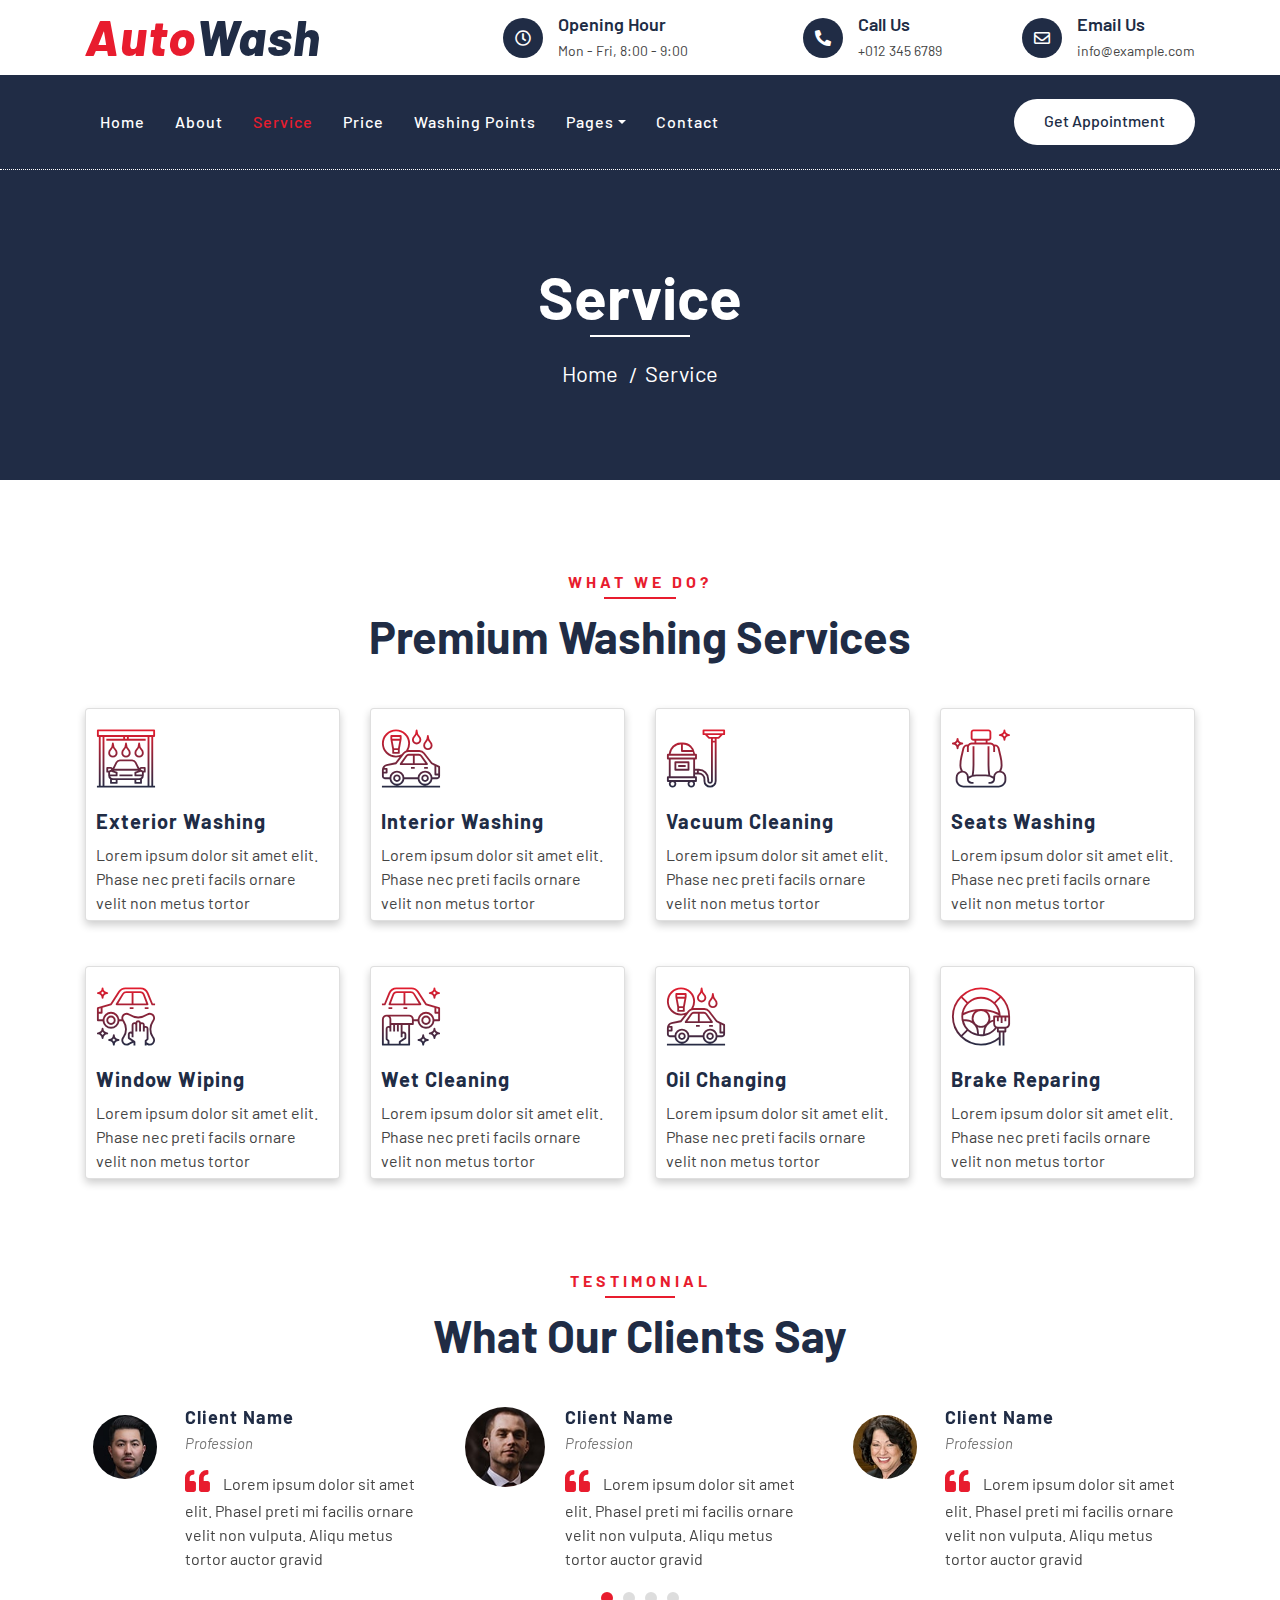
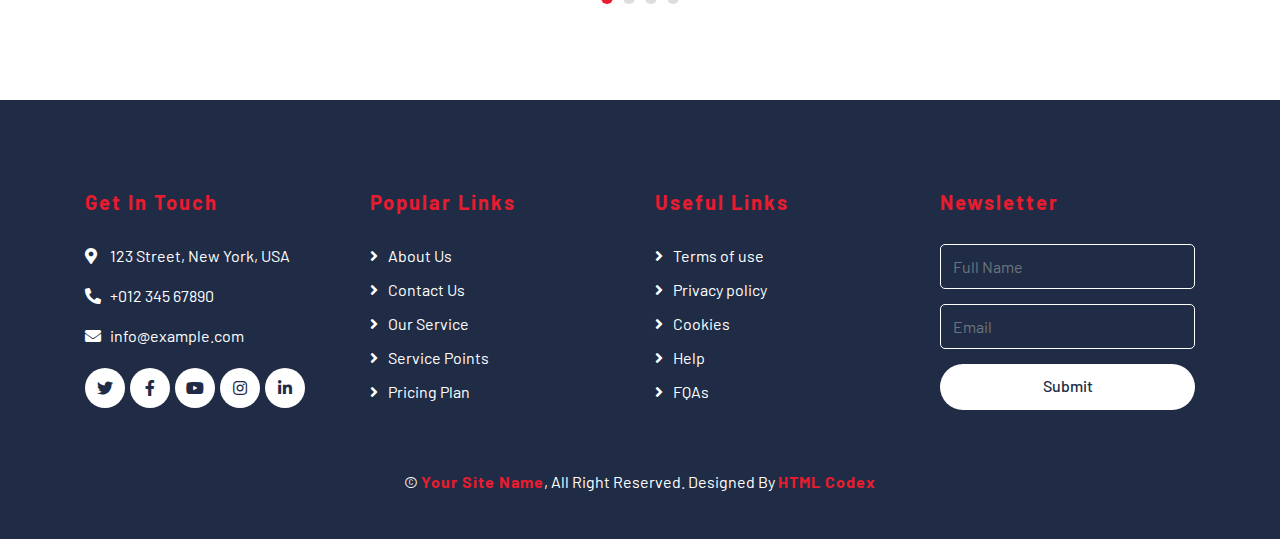
<file: service.html>
<!DOCTYPE html>
<html lang="en">
    <head>
        <meta charset="utf-8">
        <title>AutoWash - Car Wash Website Template</title>
        <meta content="width=device-width, initial-scale=1.0" name="viewport">
        <meta content="Free Website Template" name="keywords">
        <meta content="Free Website Template" name="description">

        <!-- Favicon -->
        <link href="img/favicon.ico" rel="icon">

        <!-- Google Font -->
        <link href="https://fonts.googleapis.com/css2?family=Barlow:wght@400;500;600;700;800;900&display=swap" rel="stylesheet"> 
        
        <!-- CSS Libraries -->
        <link href="https://stackpath.bootstrapcdn.com/bootstrap/4.4.1/css/bootstrap.min.css" rel="stylesheet">
        <link href="https://cdnjs.cloudflare.com/ajax/libs/font-awesome/5.10.0/css/all.min.css" rel="stylesheet">
        <link href="lib/flaticon/font/flaticon.css" rel="stylesheet">
        <link href="lib/animate/animate.min.css" rel="stylesheet">
        <link href="lib/owlcarousel/assets/owl.carousel.min.css" rel="stylesheet">

        <!-- Template Stylesheet -->
        <link href="css/style.css" rel="stylesheet">

    </head>

    <body>
        <!-- Top Bar Start -->
        <div class="top-bar">
            <div class="container">
                <div class="row align-items-center">
                    <div class="col-lg-4 col-md-12">
                        <div class="logo">
                            <a href="index.html">
                                <h1>Auto<span>Wash</span></h1>
                                <!-- <img src="img/logo.jpg" alt="Logo"> -->
                            </a>
                        </div>
                    </div>
                    <div class="col-lg-8 col-md-7 d-none d-lg-block">
                        <div class="row">
                            <div class="col-4">
                                <div class="top-bar-item">
                                    <div class="top-bar-icon">
                                        <i class="far fa-clock"></i>
                                    </div>
                                    <div class="top-bar-text">
                                        <h3>Opening Hour</h3>
                                        <p>Mon - Fri, 8:00 - 9:00</p>
                                    </div>
                                </div>
                            </div>
                            <div class="col-4">
                                <div class="top-bar-item">
                                    <div class="top-bar-icon">
                                        <i class="fa fa-phone-alt"></i>
                                    </div>
                                    <div class="top-bar-text">
                                        <h3>Call Us</h3>
                                        <p>+012 345 6789</p>
                                    </div>
                                </div>
                            </div>
                            <div class="col-4">
                                <div class="top-bar-item">
                                    <div class="top-bar-icon">
                                        <i class="far fa-envelope"></i>
                                    </div>
                                    <div class="top-bar-text">
                                        <h3>Email Us</h3>
                                        <p>info@example.com</p>
                                    </div>
                                </div>
                            </div>
                        </div>
                    </div>
                </div>
            </div>
        </div>
        <!-- Top Bar End -->

        <!-- Nav Bar Start -->
        <div class="nav-bar">
            <div class="container">
                <nav class="navbar navbar-expand-lg bg-dark navbar-dark">
                    <a href="#" class="navbar-brand">MENU</a>
                    <button type="button" class="navbar-toggler" data-toggle="collapse" data-target="#navbarCollapse">
                        <span class="navbar-toggler-icon"></span>
                    </button>

                    <div class="collapse navbar-collapse justify-content-between" id="navbarCollapse">
                        <div class="navbar-nav mr-auto">
                            <a href="index.html" class="nav-item nav-link">Home</a>
                            <a href="about.html" class="nav-item nav-link">About</a>
                            <a href="service.html" class="nav-item nav-link active">Service</a>
                            <a href="price.html" class="nav-item nav-link">Price</a>
                            <a href="location.html" class="nav-item nav-link">Washing Points</a>
                            <div class="nav-item dropdown">
                                <a href="#" class="nav-link dropdown-toggle" data-toggle="dropdown">Pages</a>
                                <div class="dropdown-menu">
                                    <a href="blog.html" class="dropdown-item">Blog Grid</a>
                                    <a href="single.html" class="dropdown-item">Detail Page</a>
                                    <a href="team.html" class="dropdown-item">Team Member</a>
                                    <a href="booking.html" class="dropdown-item">Schedule Booking</a>
                                </div>
                            </div>
                            <a href="contact.html" class="nav-item nav-link">Contact</a>
                        </div>
                        <div class="ml-auto">
                            <a class="btn btn-custom" href="location.html">Get Appointment</a>
                        </div>
                    </div>
                </nav>
            </div>
        </div>
        <!-- Nav Bar End -->
        
        
        <!-- Page Header Start -->
        <div class="page-header">
            <div class="container">
                <div class="row">
                    <div class="col-12">
                        <h2>Service</h2>
                    </div>
                    <div class="col-12">
                        <a href="">Home</a>
                        <a href="">Service</a>
                    </div>
                </div>
            </div>
        </div>
        <!-- Page Header End -->
        
        
        <!-- Service Start -->
        <div class="service">
            <div class="container">
                <div class="section-header text-center">
                    <p>What We Do?</p>
                    <h2>Premium Washing Services</h2>
                </div>
                <div class="row">
                    <div class="col-lg-3 col-md-6">
                        <div class="service-item card">
                           <i class="flaticon-car-wash-1"></i>
                           <h3>Exterior Washing</h3>
                            <p>Lorem ipsum dolor sit amet elit. Phase nec preti facils ornare velit non metus tortor</p>
                        </div>
                     </div>
                    <div class="col-lg-3 col-md-6">
                        <div class="service-item card">
                            <i class="flaticon-car-wash"></i>
                            <h3>Interior Washing</h3>
                            <p>Lorem ipsum dolor sit amet elit. Phase nec preti facils ornare velit non metus tortor</p>
                        </div>
                    </div>
                    <div class="col-lg-3 col-md-6">
                        <div class="service-item card">
                            <i class="flaticon-vacuum-cleaner"></i>
                            <h3>Vacuum Cleaning</h3>
                            <p>Lorem ipsum dolor sit amet elit. Phase nec preti facils ornare velit non metus tortor</p>
                        </div>
                    </div>
                    <div class="col-lg-3 col-md-6">
                        <div class="service-item card">
                            <i class="flaticon-seat"></i>
                            <h3>Seats Washing</h3>
                            <p>Lorem ipsum dolor sit amet elit. Phase nec preti facils ornare velit non metus tortor</p>
                        </div>
                    </div>
                    <div class="col-lg-3 col-md-6">
                        <div class="service-item card">
                            <i class="flaticon-car-service"></i>
                            <h3>Window Wiping</h3>
                            <p>Lorem ipsum dolor sit amet elit. Phase nec preti facils ornare velit non metus tortor</p>
                        </div>
                    </div>
                    <div class="col-lg-3 col-md-6">
                        <div class="service-item card">
                            <i class="flaticon-car-service-2"></i>
                            <h3>Wet Cleaning</h3>
                            <p>Lorem ipsum dolor sit amet elit. Phase nec preti facils ornare velit non metus tortor</p>
                        </div>
                    </div>
                    <div class="col-lg-3 col-md-6">
                        <div class="service-item card">
                            <i class="flaticon-car-wash"></i>
                            <h3>Oil Changing</h3>
                            <p>Lorem ipsum dolor sit amet elit. Phase nec preti facils ornare velit non metus tortor</p>
                        </div>
                    </div>
                    <div class="col-lg-3 col-md-6">
                        <div class="service-item card">
                            <i class="flaticon-brush-1"></i>
                            <h3>Brake Reparing</h3>
                            <p>Lorem ipsum dolor sit amet elit. Phase nec preti facils ornare velit non metus tortor</p>
                        </div>
                    </div>
                </div>
            </div>
        </div>
        <!-- Service End -->
        
        
        <!-- Testimonial Start -->
        <div class="testimonial">
            <div class="container">
                <div class="section-header text-center">
                    <p>Testimonial</p>
                    <h2>What our clients say</h2>
                </div>
                <div class="owl-carousel testimonials-carousel">
                    <div class="testimonial-item">
                        <img src="img/testimonial-1.jpg" alt="Image">
                        <div class="testimonial-text">
                            <h3>Client Name</h3>
                            <h4>Profession</h4>
                            <p>
                                Lorem ipsum dolor sit amet elit. Phasel preti mi facilis ornare velit non vulputa. Aliqu metus tortor auctor gravid
                            </p>
                        </div>
                    </div>
                    <div class="testimonial-item">
                        <img src="img/testimonial-2.jpg" alt="Image">
                        <div class="testimonial-text">
                            <h3>Client Name</h3>
                            <h4>Profession</h4>
                            <p>
                                Lorem ipsum dolor sit amet elit. Phasel preti mi facilis ornare velit non vulputa. Aliqu metus tortor auctor gravid
                            </p>
                        </div>
                    </div>
                    <div class="testimonial-item">
                        <img src="img/testimonial-3.jpg" alt="Image">
                        <div class="testimonial-text">
                            <h3>Client Name</h3>
                            <h4>Profession</h4>
                            <p>
                                Lorem ipsum dolor sit amet elit. Phasel preti mi facilis ornare velit non vulputa. Aliqu metus tortor auctor gravid
                            </p>
                        </div>
                    </div>
                    <div class="testimonial-item">
                        <img src="img/testimonial-4.jpg" alt="Image">
                        <div class="testimonial-text">
                            <h3>Client Name</h3>
                            <h4>Profession</h4>
                            <p>
                                Lorem ipsum dolor sit amet elit. Phasel preti mi facilis ornare velit non vulputa. Aliqu metus tortor auctor gravid
                            </p>
                        </div>
                    </div>
                </div>
            </div>
        </div>
        <!-- Testimonial End -->


        <!-- Footer Start -->
        <div class="footer">
            <div class="container">
                <div class="row">
                    <div class="col-lg-3 col-md-6">
                        <div class="footer-contact">
                            <h2>Get In Touch</h2>
                            <p><i class="fa fa-map-marker-alt"></i>123 Street, New York, USA</p>
                            <p><i class="fa fa-phone-alt"></i>+012 345 67890</p>
                            <p><i class="fa fa-envelope"></i>info@example.com</p>
                            <div class="footer-social">
                                <a class="btn" href=""><i class="fab fa-twitter"></i></a>
                                <a class="btn" href=""><i class="fab fa-facebook-f"></i></a>
                                <a class="btn" href=""><i class="fab fa-youtube"></i></a>
                                <a class="btn" href=""><i class="fab fa-instagram"></i></a>
                                <a class="btn" href=""><i class="fab fa-linkedin-in"></i></a>
                            </div>
                        </div>
                    </div>
                    <div class="col-lg-3 col-md-6">
                        <div class="footer-link">
                            <h2>Popular Links</h2>
                            <a href="">About Us</a>
                            <a href="">Contact Us</a>
                            <a href="">Our Service</a>
                            <a href="">Service Points</a>
                            <a href="">Pricing Plan</a>
                        </div>
                    </div>
                    <div class="col-lg-3 col-md-6">
                        <div class="footer-link">
                            <h2>Useful Links</h2>
                            <a href="">Terms of use</a>
                            <a href="">Privacy policy</a>
                            <a href="">Cookies</a>
                            <a href="">Help</a>
                            <a href="">FQAs</a>
                        </div>
                    </div>
                    <div class="col-lg-3 col-md-6">
                        <div class="footer-newsletter">
                            <h2>Newsletter</h2>
                            <form>
                                <input class="form-control" placeholder="Full Name">
                                <input class="form-control" placeholder="Email">
                                <button class="btn btn-custom">Submit</button>
                            </form>
                        </div>
                    </div>
                </div>
            </div>
            <div class="container copyright">
                <p>&copy; <a href="#">Your Site Name</a>, All Right Reserved. Designed By <a href="https://htmlcodex.com">HTML Codex</a></p>
            </div>
        </div>
        <!-- Footer End -->
        
        <!-- Back to top button -->
        <a href="#" class="back-to-top"><i class="fa fa-chevron-up"></i></a>
        
        <!-- Pre Loader -->
        <div id="loader" class="show">
            <div class="loader"></div>
        </div>

        <!-- JavaScript Libraries -->
        <script src="https://code.jquery.com/jquery-3.4.1.min.js"></script>
        <script src="https://stackpath.bootstrapcdn.com/bootstrap/4.4.1/js/bootstrap.bundle.min.js"></script>
        <script src="lib/easing/easing.min.js"></script>
        <script src="lib/owlcarousel/owl.carousel.min.js"></script>
        <script src="lib/waypoints/waypoints.min.js"></script>
        <script src="lib/counterup/counterup.min.js"></script>
        
        <!-- Contact Javascript File -->
        <script src="mail/jqBootstrapValidation.min.js"></script>
        <script src="mail/contact.js"></script>

        <!-- Template Javascript -->
        <script src="js/main.js"></script>
    </body>
</html>
</file>
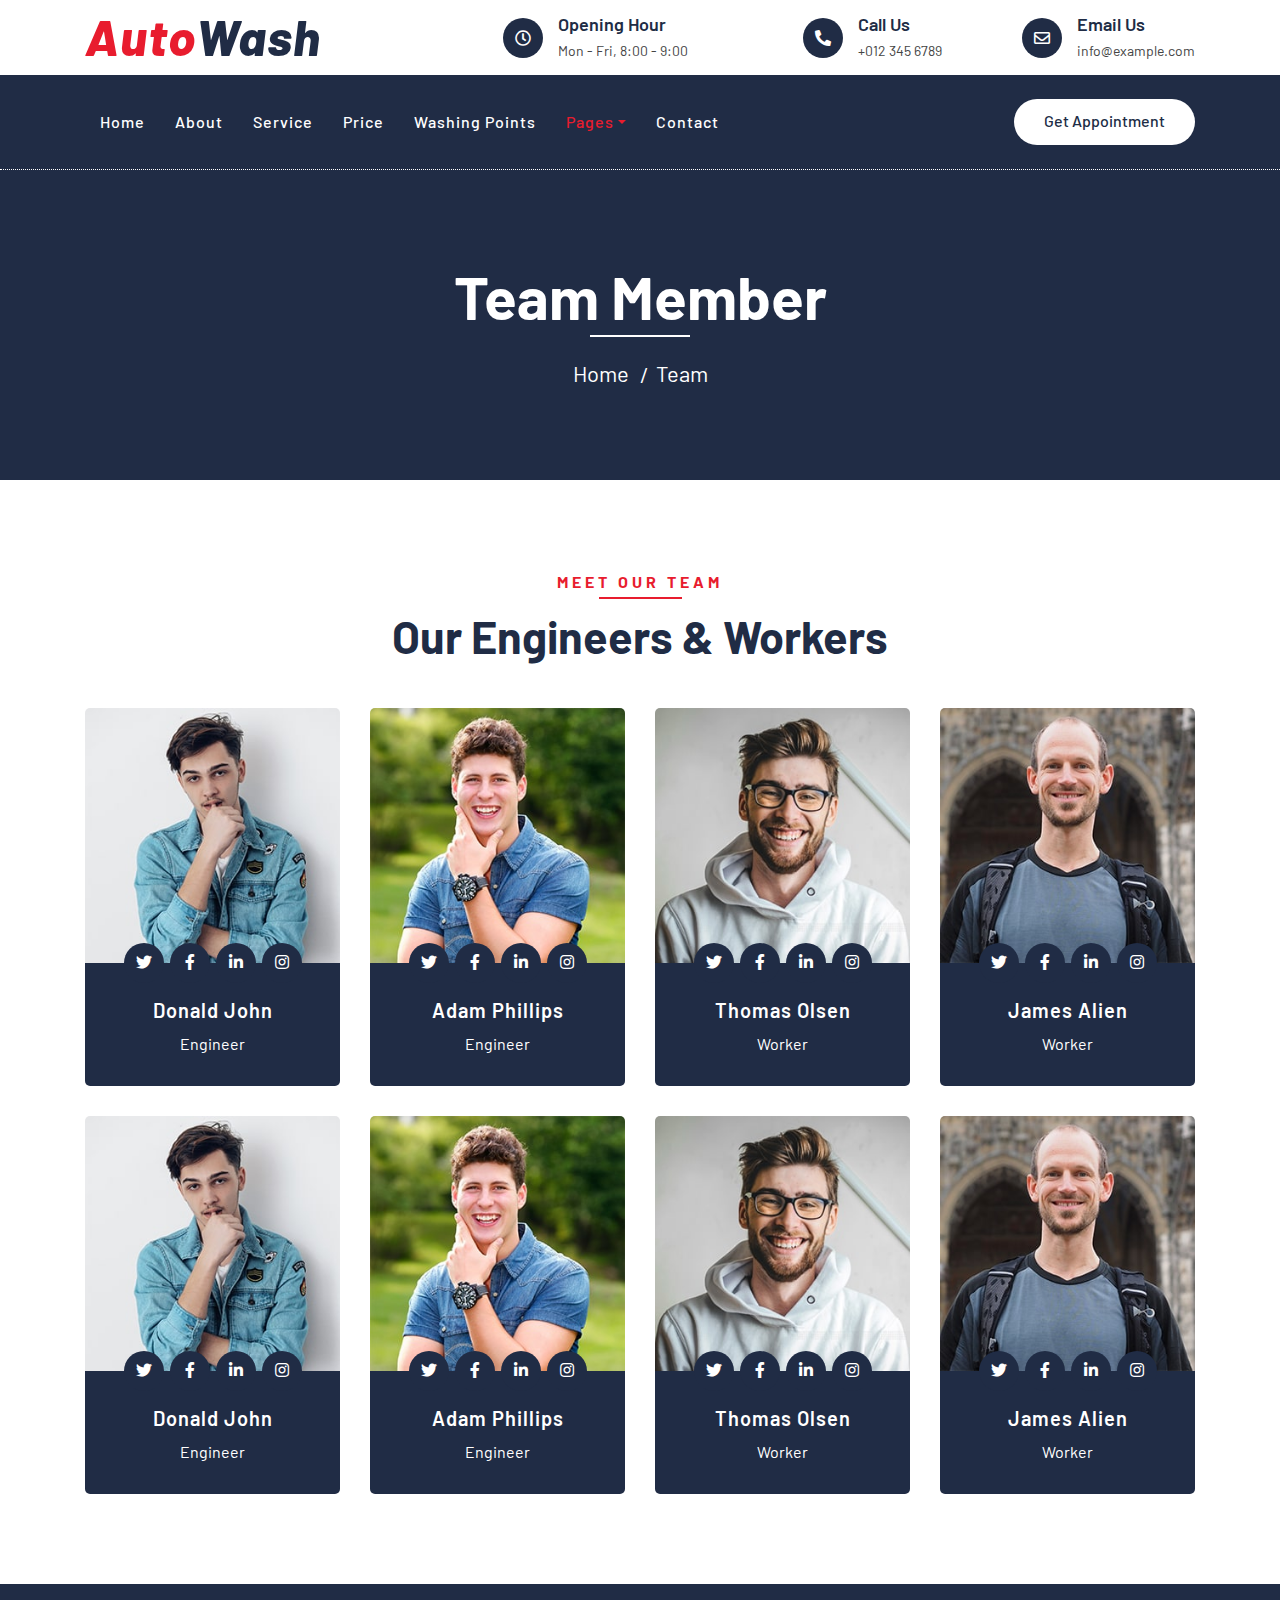
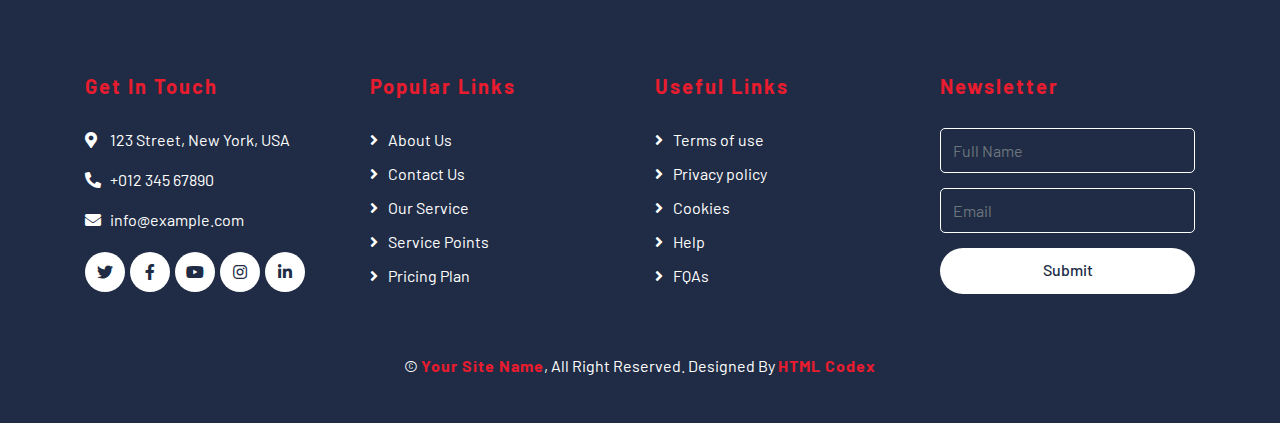
<file: team.html>
<!DOCTYPE html>
<html lang="en">
    <head>
        <meta charset="utf-8">
        <title>AutoWash - Car Wash Website Template</title>
        <meta content="width=device-width, initial-scale=1.0" name="viewport">
        <meta content="Free Website Template" name="keywords">
        <meta content="Free Website Template" name="description">

        <!-- Favicon -->
        <link href="img/favicon.ico" rel="icon">

        <!-- Google Font -->
        <link href="https://fonts.googleapis.com/css2?family=Barlow:wght@400;500;600;700;800;900&display=swap" rel="stylesheet"> 
        
        <!-- CSS Libraries -->
        <link href="https://stackpath.bootstrapcdn.com/bootstrap/4.4.1/css/bootstrap.min.css" rel="stylesheet">
        <link href="https://cdnjs.cloudflare.com/ajax/libs/font-awesome/5.10.0/css/all.min.css" rel="stylesheet">
        <link href="lib/flaticon/font/flaticon.css" rel="stylesheet">
        <link href="lib/animate/animate.min.css" rel="stylesheet">
        <link href="lib/owlcarousel/assets/owl.carousel.min.css" rel="stylesheet">

        <!-- Template Stylesheet -->
        <link href="css/style.css" rel="stylesheet">
    </head>

    <body>
        <!-- Top Bar Start -->
        <div class="top-bar">
            <div class="container">
                <div class="row align-items-center">
                    <div class="col-lg-4 col-md-12">
                        <div class="logo">
                            <a href="index.html">
                                <h1>Auto<span>Wash</span></h1>
                                <!-- <img src="img/logo.jpg" alt="Logo"> -->
                            </a>
                        </div>
                    </div>
                    <div class="col-lg-8 col-md-7 d-none d-lg-block">
                        <div class="row">
                            <div class="col-4">
                                <div class="top-bar-item">
                                    <div class="top-bar-icon">
                                        <i class="far fa-clock"></i>
                                    </div>
                                    <div class="top-bar-text">
                                        <h3>Opening Hour</h3>
                                        <p>Mon - Fri, 8:00 - 9:00</p>
                                    </div>
                                </div>
                            </div>
                            <div class="col-4">
                                <div class="top-bar-item">
                                    <div class="top-bar-icon">
                                        <i class="fa fa-phone-alt"></i>
                                    </div>
                                    <div class="top-bar-text">
                                        <h3>Call Us</h3>
                                        <p>+012 345 6789</p>
                                    </div>
                                </div>
                            </div>
                            <div class="col-4">
                                <div class="top-bar-item">
                                    <div class="top-bar-icon">
                                        <i class="far fa-envelope"></i>
                                    </div>
                                    <div class="top-bar-text">
                                        <h3>Email Us</h3>
                                        <p>info@example.com</p>
                                    </div>
                                </div>
                            </div>
                        </div>
                    </div>
                </div>
            </div>
        </div>
        <!-- Top Bar End -->

        <!-- Nav Bar Start -->
        <div class="nav-bar">
            <div class="container">
                <nav class="navbar navbar-expand-lg bg-dark navbar-dark">
                    <a href="#" class="navbar-brand">MENU</a>
                    <button type="button" class="navbar-toggler" data-toggle="collapse" data-target="#navbarCollapse">
                        <span class="navbar-toggler-icon"></span>
                    </button>

                    <div class="collapse navbar-collapse justify-content-between" id="navbarCollapse">
                        <div class="navbar-nav mr-auto">
                            <a href="index.html" class="nav-item nav-link">Home</a>
                            <a href="about.html" class="nav-item nav-link">About</a>
                            <a href="service.html" class="nav-item nav-link">Service</a>
                            <a href="price.html" class="nav-item nav-link">Price</a>
                            <a href="location.html" class="nav-item nav-link">Washing Points</a>
                            <div class="nav-item dropdown">
                                <a href="#" class="nav-link dropdown-toggle active" data-toggle="dropdown">Pages</a>
                                <div class="dropdown-menu">
                                    <a href="blog.html" class="dropdown-item">Blog Grid</a>
                                    <a href="single.html" class="dropdown-item">Detail Page</a>
                                    <a href="team.html" class="dropdown-item">Team Member</a>
                                    <a href="booking.html" class="dropdown-item">Schedule Booking</a>
                                </div>
                            </div>
                            <a href="contact.html" class="nav-item nav-link">Contact</a>
                        </div>
                        <div class="ml-auto">
                            <a class="btn btn-custom" href="location.html">Get Appointment</a>
                        </div>
                    </div>
                </nav>
            </div>
        </div>
        <!-- Nav Bar End -->
        
        
        <!-- Page Header Start -->
        <div class="page-header">
            <div class="container">
                <div class="row">
                    <div class="col-12">
                        <h2>Team Member</h2>
                    </div>
                    <div class="col-12">
                        <a href="">Home</a>
                        <a href="">Team</a>
                    </div>
                </div>
            </div>
        </div>
        <!-- Page Header End -->
        
        
        <!-- Team Start -->
        <div class="team">
            <div class="container">
                <div class="section-header text-center">
                    <p>Meet Our Team</p>
                    <h2>Our Engineers & Workers</h2>
                </div>
                <div class="row">
                    <div class="col-lg-3 col-md-6">
                        <div class="team-item">
                            <div class="team-img">
                                <img src="img/team-1.jpg" alt="Team Image">
                            </div>
                            <div class="team-text">
                                <h2>Donald John</h2>
                                <p>Engineer</p>
                                <div class="team-social">
                                    <a href="https://twitter.com/barsofbeautyIN"><i class="fab fa-twitter"></i></a>
                                    <a href="https://m.facebook.com/barsofbeauty"><i class="fab fa-facebook-f"></i></a>
                                    <a href="https://instagram.com/barsofbeauty"><i class="fab fa-linkedin-in"></i></a>
                                    <a href="https://instagram.com/barsofbeauty"><i class="fab fa-instagram"></i></a>
                                </div>
                            </div>
                        </div>
                    </div>
                    <div class="col-lg-3 col-md-6">
                        <div class="team-item">
                            <div class="team-img">
                                <img src="img/team-2.jpg" alt="Team Image">
                            </div>
                            <div class="team-text">
                                <h2>Adam Phillips</h2>
                                <p>Engineer</p>
                                <div class="team-social">
                                    <a href="https://twitter.com/barsofbeautyIN"><i class="fab fa-twitter"></i></a>
                                    <a href="https://m.facebook.com/barsofbeauty"><i class="fab fa-facebook-f"></i></a>
                                    <a href="https://instagram.com/barsofbeauty"><i class="fab fa-linkedin-in"></i></a>
                                    <a href="https://instagram.com/barsofbeauty"><i class="fab fa-instagram"></i></a>
                                </div>
                            </div>
                        </div>
                    </div>
                    <div class="col-lg-3 col-md-6">
                        <div class="team-item">
                            <div class="team-img">
                                <img src="img/team-3.jpg" alt="Team Image">
                            </div>
                            <div class="team-text">
                                <h2>Thomas Olsen</h2>
                                <p>Worker</p>
                                <div class="team-social">
                                    <a href="https://twitter.com/barsofbeautyIN"><i class="fab fa-twitter"></i></a>
                                    <a href="https://m.facebook.com/barsofbeauty"><i class="fab fa-facebook-f"></i></a>
                                    <a href="https://instagram.com/barsofbeauty"><i class="fab fa-linkedin-in"></i></a>
                                    <a href="https://instagram.com/barsofbeauty"><i class="fab fa-instagram"></i></a>
                                </div>
                            </div>
                        </div>
                    </div>
                    <div class="col-lg-3 col-md-6">
                        <div class="team-item">
                            <div class="team-img">
                                <img src="img/team-4.jpg" alt="Team Image">
                            </div>
                            <div class="team-text">
                                <h2>James Alien</h2>
                                <p>Worker</p>
                                <div class="team-social">
                                    <a href="https://twitter.com/barsofbeautyIN"><i class="fab fa-twitter"></i></a>
                                    <a href="https://m.facebook.com/barsofbeauty"><i class="fab fa-facebook-f"></i></a>
                                    <a href="https://instagram.com/barsofbeauty"><i class="fab fa-linkedin-in"></i></a>
                                    <a href="https://instagram.com/barsofbeauty"><i class="fab fa-instagram"></i></a>
                                </div>
                            </div>
                        </div>
                    </div>
                    <div class="col-lg-3 col-md-6">
                        <div class="team-item">
                            <div class="team-img">
                                <img src="img/team-1.jpg" alt="Team Image">
                            </div>
                            <div class="team-text">
                                <h2>Donald John</h2>
                                <p>Engineer</p>
                                <div class="team-social">
                                    <a href="https://twitter.com/barsofbeautyIN"><i class="fab fa-twitter"></i></a>
                                    <a href="https://m.facebook.com/barsofbeauty"><i class="fab fa-facebook-f"></i></a>
                                    <a href="https://instagram.com/barsofbeauty"><i class="fab fa-linkedin-in"></i></a>
                                    <a href="https://instagram.com/barsofbeauty"><i class="fab fa-instagram"></i></a>
                                </div>
                            </div>
                        </div>
                    </div>
                    <div class="col-lg-3 col-md-6">
                        <div class="team-item">
                            <div class="team-img">
                                <img src="img/team-2.jpg" alt="Team Image">
                            </div>
                            <div class="team-text">
                                <h2>Adam Phillips</h2>
                                <p>Engineer</p>
                                <div class="team-social">
                                    <a href="https://twitter.com/barsofbeautyIN"><i class="fab fa-twitter"></i></a>
                                    <a href="https://m.facebook.com/barsofbeauty"><i class="fab fa-facebook-f"></i></a>
                                    <a href="https://instagram.com/barsofbeauty"><i class="fab fa-linkedin-in"></i></a>
                                    <a href="https://instagram.com/barsofbeauty"><i class="fab fa-instagram"></i></a>
                                </div>
                            </div>
                        </div>
                    </div>
                    <div class="col-lg-3 col-md-6">
                        <div class="team-item">
                            <div class="team-img">
                                <img src="img/team-3.jpg" alt="Team Image">
                            </div>
                            <div class="team-text">
                                <h2>Thomas Olsen</h2>
                                <p>Worker</p>
                                <div class="team-social">
                                    <a href="https://twitter.com/barsofbeautyIN"><i class="fab fa-twitter"></i></a>
                                    <a href="https://m.facebook.com/barsofbeauty"><i class="fab fa-facebook-f"></i></a>
                                    <a href="https://instagram.com/barsofbeauty"><i class="fab fa-linkedin-in"></i></a>
                                    <a href="https://instagram.com/barsofbeauty"><i class="fab fa-instagram"></i></a>
                                </div>
                            </div>
                        </div>
                    </div>
                    <div class="col-lg-3 col-md-6">
                        <div class="team-item">
                            <div class="team-img">
                                <img src="img/team-4.jpg" alt="Team Image">
                            </div>
                            <div class="team-text">
                                <h2>James Alien</h2>
                                <p>Worker</p>
                                <div class="team-social">
                                    <a href="https://twitter.com/barsofbeautyIN"><i class="fab fa-twitter"></i></a>
                                    <a href="https://m.facebook.com/barsofbeauty"><i class="fab fa-facebook-f"></i></a>
                                    <a href="https://instagram.com/barsofbeauty"><i class="fab fa-linkedin-in"></i></a>
                                    <a href="https://instagram.com/barsofbeauty"><i class="fab fa-instagram"></i></a>
                                </div>
                            </div>
                        </div>
                    </div>
                </div>
            </div>
        </div>
        <!-- Team End -->


        <!-- Footer Start -->
        <div class="footer">
            <div class="container">
                <div class="row">
                    <div class="col-lg-3 col-md-6">
                        <div class="footer-contact">
                            <h2>Get In Touch</h2>
                            <p><i class="fa fa-map-marker-alt"></i>123 Street, New York, USA</p>
                            <p><i class="fa fa-phone-alt"></i>+012 345 67890</p>
                            <p><i class="fa fa-envelope"></i>info@example.com</p>
                            <div class="footer-social">
                                <a class="btn" href=""><i class="fab fa-twitter"></i></a>
                                <a class="btn" href=""><i class="fab fa-facebook-f"></i></a>
                                <a class="btn" href=""><i class="fab fa-youtube"></i></a>
                                <a class="btn" href=""><i class="fab fa-instagram"></i></a>
                                <a class="btn" href=""><i class="fab fa-linkedin-in"></i></a>
                            </div>
                        </div>
                    </div>
                    <div class="col-lg-3 col-md-6">
                        <div class="footer-link">
                            <h2>Popular Links</h2>
                            <a href="">About Us</a>
                            <a href="">Contact Us</a>
                            <a href="">Our Service</a>
                            <a href="">Service Points</a>
                            <a href="">Pricing Plan</a>
                        </div>
                    </div>
                    <div class="col-lg-3 col-md-6">
                        <div class="footer-link">
                            <h2>Useful Links</h2>
                            <a href="">Terms of use</a>
                            <a href="">Privacy policy</a>
                            <a href="">Cookies</a>
                            <a href="">Help</a>
                            <a href="">FQAs</a>
                        </div>
                    </div>
                    <div class="col-lg-3 col-md-6">
                        <div class="footer-newsletter">
                            <h2>Newsletter</h2>
                            <form>
                                <input class="form-control" placeholder="Full Name">
                                <input class="form-control" placeholder="Email">
                                <button class="btn btn-custom">Submit</button>
                            </form>
                        </div>
                    </div>
                </div>
            </div>
            <div class="container copyright">
                <p>&copy; <a href="#">Your Site Name</a>, All Right Reserved. Designed By <a href="https://htmlcodex.com">HTML Codex</a></p>
            </div>
        </div>
        <!-- Footer End -->
        
        <!-- Back to top button -->
        <a href="#" class="back-to-top"><i class="fa fa-chevron-up"></i></a>
        
        <!-- Pre Loader -->
        <div id="loader" class="show">
            <div class="loader"></div>
        </div>

        <!-- JavaScript Libraries -->
        <script src="https://code.jquery.com/jquery-3.4.1.min.js"></script>
        <script src="https://stackpath.bootstrapcdn.com/bootstrap/4.4.1/js/bootstrap.bundle.min.js"></script>
        <script src="lib/easing/easing.min.js"></script>
        <script src="lib/owlcarousel/owl.carousel.min.js"></script>
        <script src="lib/waypoints/waypoints.min.js"></script>
        <script src="lib/counterup/counterup.min.js"></script>
        
        <!-- Contact Javascript File -->
        <script src="mail/jqBootstrapValidation.min.js"></script>
        <script src="mail/contact.js"></script>

        <!-- Template Javascript -->
        <script src="js/main.js"></script>
    </body>
</html>
</file>
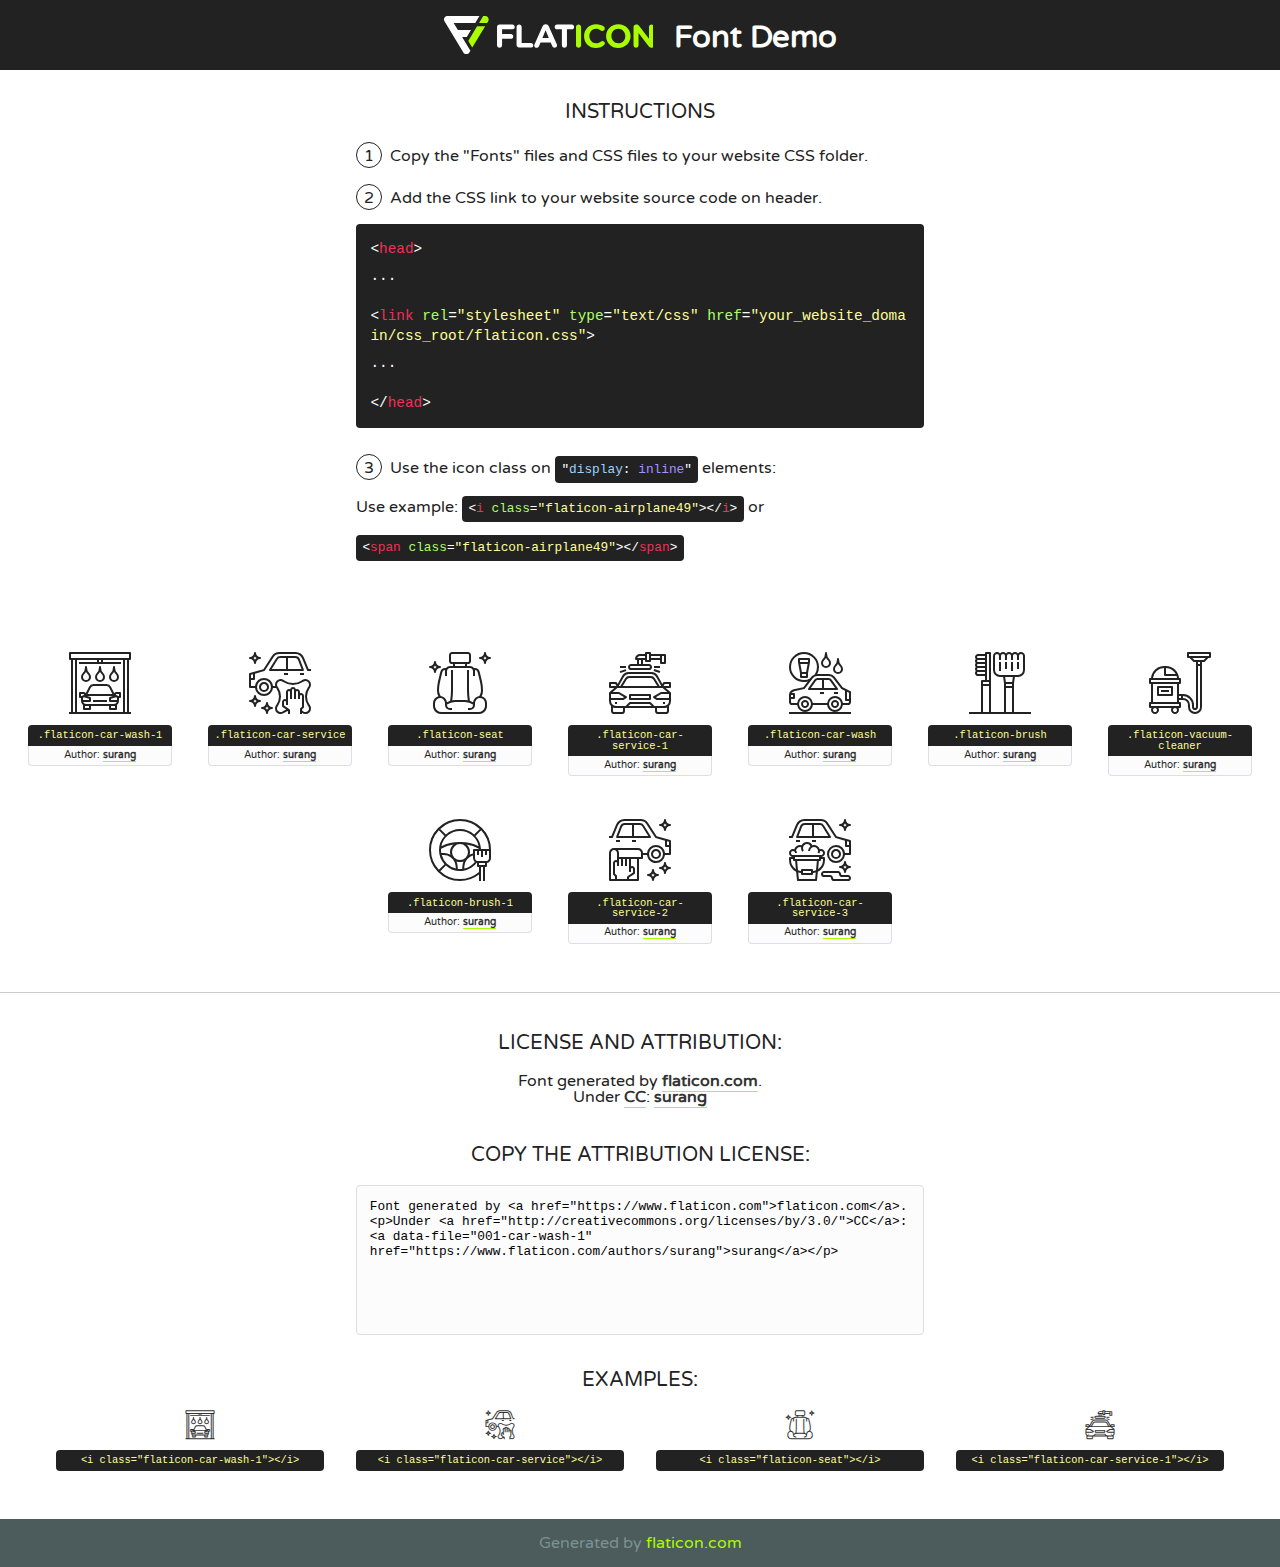
<file: lib/flaticon/font/flaticon.html>
<!DOCTYPE html>
<!--
  Flaticon icon font: Flaticon
  Creation date: 11/10/2020 08:08
-->
<html>
<!DOCTYPE html>
<html>

<head>
    <title>Flaticon WebFont</title>
    <link href="http://fonts.googleapis.com/css?family=Varela+Round" rel="stylesheet" type="text/css" />
    <link rel="stylesheet" type="text/css" href="flaticon.css">
    <meta charset="UTF-8">
    <style>
    html, body, div, span, applet, object, iframe,
    h1, h2, h3, h4, h5, h6, p, blockquote, pre,
    a, abbr, acronym, address, big, cite, code,
    del, dfn, em, img, ins, kbd, q, s, samp,
    small, strike, strong, sub, sup, tt, var,
    b, u, i, center,
    dl, dt, dd, ol, ul, li,
    fieldset, form, label, legend,
    table, caption, tbody, tfoot, thead, tr, th, td,
    article, aside, canvas, details, embed, 
    figure, figcaption, footer, header, hgroup, 
    menu, nav, output, ruby, section, summary,
    time, mark, audio, video {
        margin: 0;
        padding: 0;
        border: 0;
        font-size: 100%;
        font: inherit;
        vertical-align: baseline;
    }
    /* HTML5 display-role reset for older browsers */
    article, aside, details, figcaption, figure, 
    footer, header, hgroup, menu, nav, section {
        display: block;
    }
    body {
        line-height: 1;
    }
    ol, ul {
        list-style: none;
    }
    blockquote, q {
        quotes: none;
    }
    blockquote:before, blockquote:after,
    q:before, q:after {
        content: '';
        content: none;
    }
    table {
        border-collapse: collapse;
        border-spacing: 0;
    }
    body {
        font-family: 'Varela Round', Helvetica, Arial, sans-serif;
        font-size: 16px;
        color: #222;
    }
    a {
        color: #333;
        border-bottom: 1px solid #a9fd00;
        font-weight: bold;
        text-decoration: none;
    }
    * {
        -moz-box-sizing: border-box;
        -webkit-box-sizing: border-box;
        box-sizing: border-box;
        margin: 0;
        padding: 0;
    }
    [class^="flaticon-"]:before, [class*=" flaticon-"]:before, [class^="flaticon-"]:after, [class*=" flaticon-"]:after {
        font-family: Flaticon;
        font-size: 30px;
        font-style: normal;
        margin-left: 20px;
        color: #333;
    }
    .wrapper {
        max-width: 600px;
        margin: auto;
        padding: 0 1em;
    }
    .title {
        font-size: 1.25em;
        text-align: center;
        margin-bottom: 1em;
        text-transform: uppercase;
    }
    header {
        text-align: center;
        background-color: #222;
        color: #fff;
        padding: 1em;
    }
    header .logo {
        width: 210px;
        height: 38px;
        display: inline-block;
        vertical-align: middle;
        margin-right: 1em;
        border: none;
    }
    header strong {
        font-size: 1.95em;
        font-weight: bold;
        vertical-align: middle;
        margin-top: 5px;
        display: inline-block;
    }
    .demo {
        margin: 2em auto;
        line-height: 1.25em;
    }
    .demo ul li {
        margin-bottom: 1em;
    }
    .demo ul li .num {
        color: #222;
        border-radius: 20px;
        display: inline-block;
        width: 26px;
        padding: 3px;
        height: 26px;
        text-align: center;
        margin-right: 0.5em;
        border: 1px solid #222;
    }
    .demo ul li code {
        background-color: #222;
        border-radius: 4px;
        padding: 0.25em 0.5em;
        display: inline-block;
        color: #fff;
        font-family: Consolas,Monaco,Lucida Console,Liberation Mono,DejaVu Sans Mono,Bitstream Vera Sans Mono,Courier New, monospace;
        font-weight: lighter;
        margin-top: 1em;
        font-size: 0.8em;
        word-break: break-all;
    }
    .demo ul li code.big {
        padding: 1em;
        font-size: 0.9em;
    }
    .demo ul li code .red {
        color: #EF3159;
    }
    .demo ul li code .green {
        color: #ACFF65;
    }
    .demo ul li code .yellow {
        color: #FFFF99;
    }
    .demo ul li code .blue {
        color: #99D3FF;
    }
    .demo ul li code .purple {
        color: #A295FF;
    }
    .demo ul li code .dots {
        margin-top: 0.5em;
        display: block;
    }
    #glyphs {
        border-bottom: 1px solid #ccc;
        padding: 2em 0;
        text-align: center;
    }
    .glyph {
        display: inline-block;
        width: 9em;
        margin: 1em;
        text-align: center;
        vertical-align: top;
        background: #FFF;
    }
    .glyph .glyph-icon {
        padding: 10px;
        display: block;
        font-family:"Flaticon";
        font-size: 64px;
        line-height: 1;
    }
    .glyph .glyph-icon:before {
        font-size: 64px;
        color: #222;
        margin-left: 0;
    }
    .class-name {
        font-size: 0.65em;
        background-color: #222;
        color: #fff;
        border-radius: 4px 4px 0 0;
        padding: 0.5em;
        color: #FFFF99;
        font-family: Consolas,Monaco,Lucida Console,Liberation Mono,DejaVu Sans Mono,Bitstream Vera Sans Mono,Courier New, monospace;
    }
    .author-name {
        font-size: 0.6em;
        background-color: #fcfcfd;
        border: 1px solid #DEDEE4;
        border-top: 0;
        border-radius: 0 0 4px 4px;
        padding: 0.5em;
    }
    .class-name:last-child {
        font-size: 10px;
        color:#888;
    }
    .class-name:last-child a {
        font-size: 10px;
        color:#555;
    }
    .class-name:last-child a:hover {
        color:#a9fd00;
    }
    .glyph > input {
        display: block;
        width: 100px;
        margin: 5px auto;
        text-align: center;
        font-size: 12px;
        cursor: text;
    }
    .glyph > input.icon-input {
        font-family:"Flaticon";
        font-size: 16px;
        margin-bottom: 10px;
    }
    .attribution .title {
        margin-top: 2em;
    }
    .attribution textarea {
        background-color: #fcfcfd;
        padding: 1em;
        border: none;
        box-shadow: none;
        border: 1px solid #DEDEE4;
        border-radius: 4px;
        resize: none;
        width: 100%;
        height: 150px;
        font-size: 0.8em;
        font-family: Consolas,Monaco,Lucida Console,Liberation Mono,DejaVu Sans Mono,Bitstream Vera Sans Mono,Courier New, monospace;
        -webkit-appearance: none;
    }
    .iconsuse {
        margin: 2em auto;
        text-align: center;
        max-width: 1200px;
    }
    .iconsuse:after {
        content: '';
        display: table;
        clear: both;
    }
    .iconsuse .image {
        float: left;
        width: 25%;
        padding: 0 1em;
    }
    .iconsuse .image p {
        margin-bottom: 1em;
    }
    .iconsuse .image span {
        display: block;
        font-size: 0.65em;
        background-color: #222;
        color: #fff;
        border-radius: 4px;
        padding: 0.5em;
        color: #FFFF99;
        margin-top: 1em;
        font-family: Consolas,Monaco,Lucida Console,Liberation Mono,DejaVu Sans Mono,Bitstream Vera Sans Mono,Courier New, monospace;
    }
    #footer {
        text-align: center;
        background-color: #4C5B5C;
        color: #7c9192;
        padding: 1em;
    }
    #footer a {
        border: none;
        color: #a9fd00;
        font-weight: normal;
    }
    @media (max-width: 960px) {
        .iconsuse .image {
            width: 50%;
        }
    }
    @media (max-width: 560px) {
        .iconsuse .image {
            width: 100%;
        }
    }
    </style>
</head>

<body class="characters-off">

    <header>
        <a href="https://www.flaticon.com" target="_blank" class="logo">
            <svg version="1.1" xmlns="http://www.w3.org/2000/svg" xmlns:xlink="http://www.w3.org/1999/xlink" xmlns:a="http://ns.adobe.com/AdobeSVGViewerExtensions/3.0/" viewBox="0 0 560.875 102.036" enable-background="new 0 0 560.875 102.036" xml:space="preserve">
                <defs>
                </defs>
                <g>
                    <g class="letters">
                        <path fill="#ffffff" d="M141.596,29.675c0-3.777,2.985-6.767,6.764-6.767h34.438c3.426,0,6.15,2.728,6.15,6.15
                        c0,3.43-2.724,6.149-6.15,6.149h-27.674v13.091h23.719c3.429,0,6.151,2.724,6.151,6.15c0,3.43-2.723,6.149-6.151,6.149h-23.719
                        v17.574c0,3.773-2.986,6.761-6.764,6.761c-3.779,0-6.764-2.989-6.764-6.761V29.675z"></path>
                        <path fill="#ffffff" d="M193.844,29.149c0-3.781,2.985-6.767,6.764-6.767c3.776,0,6.763,2.985,6.763,6.767v42.957h25.039
                        c3.426,0,6.149,2.726,6.149,6.153c0,3.425-2.723,6.15-6.149,6.15h-31.802c-3.779,0-6.764-2.986-6.764-6.768V29.149z"></path>
                        <path fill="#ffffff" d="M241.891,75.71l21.438-48.407c1.492-3.341,4.215-5.357,7.906-5.357h0.792
                        c3.686,0,6.323,2.017,7.815,5.357l21.439,48.407c0.436,0.967,0.701,1.845,0.701,2.723c0,3.602-2.809,6.501-6.414,6.501
                        c-3.161,0-5.269-1.845-6.499-4.655l-4.132-9.661h-27.059l-4.301,10.102c-1.144,2.631-3.426,4.214-6.237,4.214
                        c-3.517,0-6.24-2.81-6.24-6.325C241.1,77.64,241.451,76.677,241.891,75.71z M279.932,58.666l-8.521-20.297l-8.526,20.297H279.932
                        z"></path>
                        <path fill="#ffffff" d="M314.864,35.387H301.86c-3.429,0-6.239-2.813-6.239-6.238c0-3.429,2.811-6.24,6.239-6.24h39.533
                        c3.426,0,6.237,2.811,6.237,6.24c0,3.425-2.811,6.238-6.237,6.238h-13.001v42.785c0,3.773-2.99,6.761-6.764,6.761
                        c-3.779,0-6.764-2.989-6.764-6.761V35.387z"></path>
                        <path fill="#A9FD00" d="M352.615,29.149c0-3.781,2.985-6.767,6.767-6.767c3.774,0,6.761,2.985,6.761,6.767v49.024
                        c0,3.773-2.987,6.761-6.761,6.761c-3.781,0-6.767-2.989-6.767-6.761V29.149z"></path>
                        <path fill="#A9FD00" d="M374.132,53.836v-0.179c0-17.481,13.178-31.801,32.065-31.801c9.22,0,15.459,2.458,20.557,6.238
                        c1.402,1.054,2.637,2.985,2.637,5.357c0,3.692-2.985,6.59-6.681,6.59c-1.845,0-3.071-0.702-4.044-1.319
                        c-3.776-2.813-7.729-4.393-12.562-4.393c-10.364,0-17.831,8.611-17.831,19.154v0.173c0,10.542,7.291,19.329,17.831,19.329
                        c5.715,0,9.492-1.756,13.359-4.834c1.049-0.874,2.458-1.491,4.039-1.491c3.429,0,6.325,2.813,6.325,6.236
                        c0,2.106-1.056,3.78-2.282,4.834c-5.539,4.834-12.036,7.733-21.878,7.733C387.572,85.464,374.132,71.493,374.132,53.836z"></path>
                        <path fill="#A9FD00" d="M433.009,53.836v-0.179c0-17.481,13.79-31.801,32.766-31.801c18.981,0,32.592,14.143,32.592,31.628v0.173
                        c0,17.483-13.785,31.807-32.769,31.807C446.625,85.464,433.009,71.32,433.009,53.836z M484.224,53.836v-0.179
                        c0-10.539-7.725-19.326-18.626-19.326c-10.893,0-18.449,8.611-18.449,19.154v0.173c0,10.542,7.73,19.329,18.626,19.329
                        C476.676,72.986,484.224,64.378,484.224,53.836z"></path>
                        <path fill="#A9FD00" d="M506.233,29.321c0-3.774,2.99-6.763,6.767-6.763h1.401c3.252,0,5.183,1.583,7.029,3.953l26.093,34.265
                        V29.059c0-3.692,2.99-6.677,6.681-6.677c3.683,0,6.671,2.985,6.671,6.677v48.934c0,3.78-2.987,6.765-6.764,6.765h-0.436
                        c-3.257,0-5.188-1.581-7.034-3.953l-27.056-35.492v32.944c0,3.687-2.985,6.676-6.678,6.676c-3.683,0-6.673-2.989-6.673-6.676
                        V29.321z"></path>
                    </g>
                    <g class="insignia">
                        <path fill="#ffffff" d="M48.372,56.137h12.517l11.156-18.537H37.186L25.688,18.539h57.825L94.668,0H9.271
                        C5.925,0,2.842,1.801,1.198,4.716c-1.644,2.907-1.593,6.482,0.134,9.343l50.38,83.501c1.678,2.781,4.689,4.476,7.938,4.476
                        c3.246,0,6.257-1.695,7.935-4.476l2.898-4.804L48.372,56.137z"></path>
                        <g class="i">
                            <path fill="#A9FD00" d="M93.575,18.539h0.031v0.004l21.652,0.004l2.705-4.488c1.727-2.861,1.778-6.436,0.133-9.343
                            C116.454,1.801,113.371,0,110.026,0h-5.294L93.575,18.539z"></path>
                            <polygon fill="#A9FD00" points="88.291,27.356 64.725,66.486 75.519,84.404 109.942,27.356"></polygon>
                        </g>
                    </g>
                </g>
            </svg>
        </a>
        <strong>Font Demo</strong>
    </header>


    <section class="demo wrapper">

        <p class="title">Instructions</p>

        <ul>
            <li>
                <span class="num">1</span>Copy the "Fonts" files and CSS files to your website CSS folder.
            </li>
            <li>
                <span class="num">2</span>Add the CSS link to your website source code on header.
                <code class="big">
                    &lt;<span class="red">head</span>&gt;
                    <br/><span class="dots">...</span>
                    <br/>&lt;<span class="red">link</span> <span class="green">rel</span>=<span class="yellow">"stylesheet"</span> <span class="green">type</span>=<span class="yellow">"text/css"</span> <span class="green">href</span>=<span class="yellow">"your_website_domain/css_root/flaticon.css"</span>&gt;
                    <br/><span class="dots">...</span>
                    <br/>&lt;/<span class="red">head</span>&gt;
                </code>
            </li>

            <li>
                <p>
                    <span class="num">3</span>Use the icon class on <code>"<span class="blue">display</span>:<span class="purple"> inline</span>"</code> elements:
                    <br />
                    Use example: <code>&lt;<span class="red">i</span> <span class="green">class</span>=<span class="yellow">&quot;flaticon-airplane49&quot;</span>&gt;&lt;/<span class="red">i</span>&gt;</code> or <code>&lt;<span class="red">span</span> <span class="green">class</span>=<span class="yellow">&quot;flaticon-airplane49&quot;</span>&gt;&lt;/<span class="red">span</span>&gt;</code>
            </li>
        </ul>

    </section>




   <section id="glyphs">          
    
      
        <div class="glyph"><div class="glyph-icon flaticon-car-wash-1"></div>
            <div class="class-name">.flaticon-car-wash-1</div>
            <div class="author-name">Author: <a data-file="001-car-wash-1" href="https://www.flaticon.com/authors/surang">surang</a> </div> 
        </div>        
        
        <div class="glyph"><div class="glyph-icon flaticon-car-service"></div>
            <div class="class-name">.flaticon-car-service</div>
            <div class="author-name">Author: <a data-file="002-car-service" href="https://www.flaticon.com/authors/surang">surang</a> </div> 
        </div>        
        
        <div class="glyph"><div class="glyph-icon flaticon-seat"></div>
            <div class="class-name">.flaticon-seat</div>
            <div class="author-name">Author: <a data-file="003-seat" href="https://www.flaticon.com/authors/surang">surang</a> </div> 
        </div>        
        
        <div class="glyph"><div class="glyph-icon flaticon-car-service-1"></div>
            <div class="class-name">.flaticon-car-service-1</div>
            <div class="author-name">Author: <a data-file="004-car-service-1" href="https://www.flaticon.com/authors/surang">surang</a> </div> 
        </div>        
        
        <div class="glyph"><div class="glyph-icon flaticon-car-wash"></div>
            <div class="class-name">.flaticon-car-wash</div>
            <div class="author-name">Author: <a data-file="005-car-wash" href="https://www.flaticon.com/authors/surang">surang</a> </div> 
        </div>        
        
        <div class="glyph"><div class="glyph-icon flaticon-brush"></div>
            <div class="class-name">.flaticon-brush</div>
            <div class="author-name">Author: <a data-file="006-brush" href="https://www.flaticon.com/authors/surang">surang</a> </div> 
        </div>        
        
        <div class="glyph"><div class="glyph-icon flaticon-vacuum-cleaner"></div>
            <div class="class-name">.flaticon-vacuum-cleaner</div>
            <div class="author-name">Author: <a data-file="007-vacuum-cleaner" href="https://www.flaticon.com/authors/surang">surang</a> </div> 
        </div>        
        
        <div class="glyph"><div class="glyph-icon flaticon-brush-1"></div>
            <div class="class-name">.flaticon-brush-1</div>
            <div class="author-name">Author: <a data-file="008-brush-1" href="https://www.flaticon.com/authors/surang">surang</a> </div> 
        </div>        
        
        <div class="glyph"><div class="glyph-icon flaticon-car-service-2"></div>
            <div class="class-name">.flaticon-car-service-2</div>
            <div class="author-name">Author: <a data-file="009-car-service-2" href="https://www.flaticon.com/authors/surang">surang</a> </div> 
        </div>        
        
        <div class="glyph"><div class="glyph-icon flaticon-car-service-3"></div>
            <div class="class-name">.flaticon-car-service-3</div>
            <div class="author-name">Author: <a data-file="010-car-service-3" href="https://www.flaticon.com/authors/surang">surang</a> </div> 
        </div>        
        

    </section>



    <section class="attribution wrapper"   style="text-align:center;">

      <div class="title">License and attribution:</div><div class="attrDiv">Font generated by <a href="https://www.flaticon.com">flaticon.com</a>. <div><p>Under <a href="http://creativecommons.org/licenses/by/3.0/">CC</a>: <a data-file="001-car-wash-1" href="https://www.flaticon.com/authors/surang">surang</a></p>  </div>
      </div>
      <div class="title">Copy the Attribution License:</div>

    <textarea onclick="this.focus();this.select();">Font generated by &lt;a href=&quot;https://www.flaticon.com&quot;&gt;flaticon.com&lt;/a&gt;. <p>Under <a href="http://creativecommons.org/licenses/by/3.0/">CC</a>: <a data-file="001-car-wash-1" href="https://www.flaticon.com/authors/surang">surang</a></p>  
     </textarea>

    </section>

    <section class="iconsuse">

          <div class="title">Examples:</div>            
             
            <div class="image">
                <p>
                    <i class="glyph-icon flaticon-car-wash-1"></i> 
                    <span>&lt;i class=&quot;flaticon-car-wash-1&quot;&gt;&lt;/i&gt;</span>
                </p>
            </div>
            
            <div class="image">
                <p>
                    <i class="glyph-icon flaticon-car-service"></i> 
                    <span>&lt;i class=&quot;flaticon-car-service&quot;&gt;&lt;/i&gt;</span>
                </p>
            </div>
            
            <div class="image">
                <p>
                    <i class="glyph-icon flaticon-seat"></i> 
                    <span>&lt;i class=&quot;flaticon-seat&quot;&gt;&lt;/i&gt;</span>
                </p>
            </div>
            
            <div class="image">
                <p>
                    <i class="glyph-icon flaticon-car-service-1"></i> 
                    <span>&lt;i class=&quot;flaticon-car-service-1&quot;&gt;&lt;/i&gt;</span>
                </p>
            </div>
                       
        </div>
                            
    </section>

<div id="footer">
    <div>Generated by <a href="https://www.flaticon.com">flaticon.com</a>
    </div>
</div>



</body>
</html>
</file>
<file: lib/flaticon/font/flaticon.css>
/*
  	Flaticon icon font: Flaticon
  	Creation date: 11/10/2020 08:08
  	*/

@font-face {
  font-family: "Flaticon";
  src: url("./Flaticon.eot");
  src: url("./Flaticon.eot?#iefix") format("embedded-opentype"),
       url("./Flaticon.woff2") format("woff2"),
       url("./Flaticon.woff") format("woff"),
       url("./Flaticon.ttf") format("truetype"),
       url("./Flaticon.svg#Flaticon") format("svg");
  font-weight: normal;
  font-style: normal;
}

@media screen and (-webkit-min-device-pixel-ratio:0) {
  @font-face {
    font-family: "Flaticon";
    src: url("./Flaticon.svg#Flaticon") format("svg");
  }
}

[class^="flaticon-"]:before, [class*=" flaticon-"]:before,
[class^="flaticon-"]:after, [class*=" flaticon-"]:after {   
  font-family: Flaticon;
        font-size: 20px;
font-style: normal;
margin-left: 20px;
}

.flaticon-car-wash-1:before { content: "\f100"; }
.flaticon-car-service:before { content: "\f101"; }
.flaticon-seat:before { content: "\f102"; }
.flaticon-car-service-1:before { content: "\f103"; }
.flaticon-car-wash:before { content: "\f104"; }
.flaticon-brush:before { content: "\f105"; }
.flaticon-vacuum-cleaner:before { content: "\f106"; }
.flaticon-brush-1:before { content: "\f107"; }
.flaticon-car-service-2:before { content: "\f108"; }
.flaticon-car-service-3:before { content: "\f109"; }
</file>
<file: css/style.css>
/*******************************/
/********* General CSS *********/
/*******************************/
body {
    color: #444444;
    font-weight: 400;
    background: #ffffff;
    font-family: 'Barlow', sans-serif;
}

h1,
h2, 
h3, 
h4,
h5, 
h6 {
    color: #202C45;
}

a {
    color: #202C45;
    transition: .3s;
}

a:hover,
a:active,
a:focus {
    color: #E81C2E;
    outline: none;
    text-decoration: none;
}

.btn.btn-custom {
    padding: 10px 30px 12px 30px;
    text-align: center; 
    font-size: 16px;
    font-weight: 500;
    color: #ffffff;
    background: #E81C2E;
    border: none;
    border-radius: 60px;
    box-shadow: inset 0 0 0 0 #202C45;
    transition: ease-out 0.5s;
    -webkit-transition: ease-out 0.5s;
    -moz-transition: ease-out 0.5s;
}

.btn.btn-custom:hover {
    color: #E81C2E;
    background: #202C45;
    box-shadow: inset 200px 0 0 0 #202C45;
}

.btn:focus,
.form-control:focus {
    box-shadow: none;
}

.container-fluid {
    max-width: 1366px;
}

[class^="flaticon-"]:before, [class*=" flaticon-"]:before,
[class^="flaticon-"]:after, [class*=" flaticon-"]:after {   
    font-size: inherit;
    margin-left: 0;
}


/**********************************/
/****** Loader & Back to Top ******/
/**********************************/
#loader {
    position: fixed;
    top: 0;
    right: 0;
    bottom: 0;
    left: 0;
    display: flex;
    align-items: center;
    justify-content: center;
    background: #ffffff;
    opacity: 0;
    visibility: hidden;
    -webkit-transition: opacity .3s ease-out, visibility 0s linear .3s;
    -o-transition: opacity .3s ease-out, visibility 0s linear .3s;
    transition: opacity .3s ease-out, visibility 0s linear .3s;
    z-index: 999;
}

#loader.show {
    -webkit-transition: opacity .6s ease-out, visibility 0s linear 0s;
    -o-transition: opacity .6s ease-out, visibility 0s linear 0s;
    transition: opacity .6s ease-out, visibility 0s linear 0s;
    visibility: visible;
    opacity: 1;
}

#loader .loader {
    position: relative;
    width: 45px;
    height: 45px;
    border: 5px solid #dddddd;
    border-top: 5px solid #E81C2E;
    border-radius: 50%;
    -webkit-animation: spin 2s linear infinite;
    animation: spin 2s linear infinite;
}

@-webkit-keyframes spin {
    0% { -webkit-transform: rotate(0deg); }
    100% { -webkit-transform: rotate(360deg); }
}

@keyframes spin {
    0% { transform: rotate(0deg); }
    100% { transform: rotate(360deg); }
}

.back-to-top {
    position: fixed;
    display: none;
    width: 44px;
    height: 44px;
    text-align: center;
    line-height: 1;
    font-size: 22px;
    right: 15px;
    bottom: 15px;
    transition: .5s;
    background: #E81C2E;
    border-radius: 44px;
    z-index: 9;
}

.back-to-top i {
    color: #ffffff;
    padding-top: 10px;
}

.back-to-top:hover {
    background: #202C45;
}

.card {
    box-shadow: 0 4px 8px 0 rgba(0,0,0,0.2);
    transition: 0.3s;
    padding: 5px 10px;
}

.card:hover {
    box-shadow: 0 8px 16px 0 rgba(0,0,0,0.2);
}


/**********************************/
/********** Top Bar CSS ***********/
/**********************************/
.top-bar {
    position: relative;
    height: 75px;
    display: flex;
    align-items: center;
    background: #ffffff;
}

.top-bar .logo {
    text-align: left;
    overflow: hidden;
}

.top-bar .logo h1 {
    margin: -4px 0 0 0;
    color: #E81C2E;
    font-size: 50px;
    line-height: 50px;
    font-weight: 800;
    letter-spacing: 1px;
    font-style: italic;
}

.top-bar .logo h1 span {
    color: #202C45;
}

.top-bar .logo img {
    max-width: 100%;
    max-height: 60px;
}

.top-bar .top-bar-item {
    display: flex;
    align-items: center;
    justify-content: flex-end;
}

.top-bar .top-bar-icon {
    width: 40px;
    height: 40px;
    display: flex;
    align-items: center;
    justify-content: center;
    background: #202C45;
    border-radius: 40px;
}

.top-bar .top-bar-icon i {
    margin: 0;
    color: #ffffff;
    font-size: 16px;
}

.top-bar .top-bar-text {
    padding-left: 15px;
}

.top-bar .top-bar-text h3 {
    margin: 0 0 5px 0;
    font-size: 18px;
    font-weight: 600;
}

.top-bar .top-bar-text p {
    margin: 0;
    font-size: 14px;
    font-weight: 400;
}

@media (max-width: 991.98px) {
    .top-bar .logo {
        text-align: center;
    }
}


/**********************************/
/*********** Nav Bar CSS **********/
/**********************************/
.nav-bar {
    position: relative;
    background: #202C45;
}

.nav-bar.nav-sticky {
    position: fixed;
    width: 100%;
    top: 0;
    left: 0;
    box-shadow: 0 2px 5px rgba(0, 0, 0, .3);
    z-index: 999;
}

.nav-bar .navbar {
    padding: 20px 0;
    background: #202C45 !important;
    transition: .3s;
}

.nav-bar.nav-sticky .navbar {
    padding: 5px 0;
}

.navbar-dark .navbar-nav .nav-link,
.navbar-dark .navbar-nav .nav-link:focus,
.navbar-dark .navbar-nav .nav-link:hover,
.navbar-dark .navbar-nav .nav-link.active {
    color: #ffffff;
    padding: 15px;
    font-weight: 500;
    letter-spacing: 1px;
}

.navbar-dark .navbar-nav .nav-link:hover,
.navbar-dark .navbar-nav .nav-link.active {
    color: #E81C2E;
}

.nav-bar .dropdown-menu {
    margin-top: 0;
    border: 0;
    border-radius: 0;
    background: #f8f9fa;
}

.nav-bar .btn.btn-custom {
    color: #202C45;
    background: #ffffff;
    box-shadow: inset 0 0 0 0 #E81C2E;
}

.nav-bar .btn:hover {
    color: #ffffff;
    background: #E81C2E;
    box-shadow: inset 200px 0 0 0 #E81C2E;
}

@media (min-width: 992px) {
    .nav-bar .navbar-brand {
        display: none;
    }
}

@media (max-width: 991.98px) {
    .navbar-dark .navbar-nav .nav-link,
    .navbar-dark .navbar-nav .nav-link:focus,
    .navbar-dark .navbar-nav .nav-link:hover,
    .navbar-dark .navbar-nav .nav-link.active {
        padding: 5px 0;
    }
    
    .nav-bar .dropdown-menu {
        box-shadow: none;
    }
    
    .nav-bar .btn {
        display: none;
    }
}


/*******************************/
/********** Hero CSS ***********/
/*******************************/
.carousel {
    position: relative;
    width: 100%;
    min-height: 400px;
    background: #ffffff;
    margin-bottom: 45px;
}

.carousel .container-fluid {
    padding: 0;
}

.carousel .carousel-item {
    position: relative;
    width: 100%;
    min-height: 400px;
    display: flex;
    align-items: center;
    justify-content: center;
    flex-direction: column;
}

.carousel .carousel-img {
    position: relative;
    width: 100%;
    height: 100%;
    min-height: 400px;
    text-align: right;
    overflow: hidden;
}

.carousel .carousel-img::after {
    position: absolute;
    content: "";
    top: 0;
    right: 0;
    bottom: 0;
    left: 0;
    background: rgba(0, 0, 0, .5);
    z-index: 1;
}

.carousel .carousel-img img {
    width: 100%;
    height: 100%;
    object-fit: cover;
}

.carousel .carousel-text {
    position: absolute;
    max-width: 992px;
    padding: 0 15px;
    text-align: center;
    display: flex;
    align-items: center;
    justify-content: center;
    flex-direction: column;
    z-index: 2;
}

.carousel .carousel-text h3 {
    color: #E81C2E;
    font-size: 20px;
    font-weight: 700;
    letter-spacing: 4px;
    text-transform: uppercase;
    margin-bottom: 0px;
}

.carousel .carousel-text h1 {
    color: #ffffff;
    font-size: 90px;
    font-weight: 700;
    margin-bottom: 20px;
    text-transform: capitalize;
}

.carousel .carousel-text p {
    max-width: 500px;
    color: #ffffff;
    font-size: 18px;
    margin-bottom: 40px;
}

.carousel .btn.btn-custom {
    padding: 20px 45px 22px 45px;
    color: #ffffff;
}

.carousel .btn.btn-custom:hover {
    color: #E81C2E;
}

.carousel .owl-nav {
    position: absolute;
    width: 100%;
    height: 50px;
    top: calc(50% - 25px);
    left: 0;
    display: flex;
    justify-content: space-between;
    z-index: 9;
}

.carousel .owl-nav .owl-prev,
.carousel .owl-nav .owl-next {
    width: 50px;
    height: 50px;
    display: flex;
    align-items: center;
    justify-content: center;
    color: #ffffff;
    border-radius: 50px;
    background: rgba(256, 256, 256, .2);
    font-size: 22px;
    transition: .5s;
}

.carousel .owl-nav .owl-prev {
    margin-left: 30px;
}

.carousel .owl-nav .owl-next {
    margin-right: 30px;
}

.carousel .owl-nav .owl-prev:hover,
.carousel .owl-nav .owl-next:hover {
    color: #ffffff;
    background: #E81C2E;
}

.carousel .animated {
    -webkit-animation-duration: 1s;
    animation-duration: 1s;
}

@media (max-width: 991.98px) {
    .carousel .carousel-text h3 {
        margin-bottom: 5px;
    }
    
    .carousel .carousel-text h1 {
        font-size: 60px;
    }
    
    .carousel .carousel-text p {
        font-size: 16px;
    }
    
    .carousel .carousel-text .btn {
        padding: 12px 30px;
        font-size: 15px;
        letter-spacing: 0;
    }
}

@media (max-width: 767.98px) {
    .carousel .carousel-text h3 {
        font-size: 18px;
        letter-spacing: 2px;
        margin-bottom: 15px;
    }
    
    .carousel .carousel-text h1 {
        font-size: 45px;
    }
    
    .carousel .carousel-text .btn {
        padding: 10px 25px;
        font-size: 15px;
        letter-spacing: 0;
    }
}

@media (max-width: 575.98px) {
    .carousel .carousel-text h3 {
        font-size: 14px;
        letter-spacing: 1px;
        margin-bottom: 10px;
    }
    
    .carousel .carousel-text h1 {
        font-size: 30px;
        margin-bottom: 15px;
    }
    
    .carousel .carousel-text p {
        margin-bottom: 25px;
    }
    
    .carousel .carousel-text .btn {
        padding: 8px 20px;
        font-size: 14px;
        letter-spacing: 0;
    }
}


/*******************************/
/******* Page Header CSS *******/
/*******************************/
.page-header {
    position: relative;
    margin-bottom: 45px;
    padding: 90px 0;
    text-align: center;
    background: #202C45;
    border-top: 1px dotted #ffffff;
}

.page-header h2 {
    position: relative;
    color: #ffffff;
    font-size: 60px;
    font-weight: 700;
    margin-bottom: 20px;
    padding-bottom: 5px;
}

.page-header h2::after {
    position: absolute;
    content: "";
    width: 100px;
    height: 2px;
    left: calc(50% - 50px);
    bottom: 0;
    background: #ffffff;
}

.page-header a {
    position: relative;
    padding: 0 12px;
    font-size: 22px;
    color: #ffffff;
}

.page-header a:hover {
    color: #E81C2E;
}

.page-header a::after {
    position: absolute;
    content: "/";
    width: 8px;
    height: 8px;
    top: -2px;
    right: -7px;
    text-align: center;
    color: #ffffff;
}

.page-header a:last-child::after {
    display: none;
}

@media (max-width: 991.98px) {
    .page-header {
        padding: 60px 0;
    }
    
    .page-header h2 {
        font-size: 45px;
    }
    
    .page-header a {
        font-size: 20px;
    }
}

@media (max-width: 767.98px) {
    .page-header {
        padding: 45px 0;
    }
    
    .page-header h2 {
        font-size: 35px;
    }
    
    .page-header a {
        font-size: 18px;
    }
}


/*******************************/
/******* Section Header ********/
/*******************************/
.section-header {
    position: relative;
    width: 100%;
    max-width: 700px;
    margin: 0 auto 45px auto;
}

.section-header p {
    display: inline-block;
    margin-bottom: 10px;
    padding-bottom: 5px;
    position: relative;
    font-size: 16px;
    font-weight: 700;
    letter-spacing: 4px;
    text-transform: uppercase;
    color: #E81C2E;
}

.section-header p::after {
    position: absolute;
    content: "";
    width: 50%;
    height: 2px;
    left: 25%;
    bottom: 0;
    background: #E81C2E;
}

.section-header.text-left p::after {
    left: 0;
}

.section-header.text-right p::after {
    left: 50%;
}

.section-header h2 {
    margin: 0;
    font-size: 45px;
    font-weight: 700;
    text-transform: capitalize;
}

@media (max-width: 991.98px) {
    .section-header h2 {
        font-size: 45px;
    }
}

@media (max-width: 767.98px) {
    .section-header h2 {
        font-size: 40px;
    }
}

@media (max-width: 575.98px) {
    .section-header h2 {
        font-size: 35px;
    }
}


/*******************************/
/********** About CSS **********/
/*******************************/
.about {
    position: relative;
    width: 100%;
    padding: 45px 0 15px 0;
}

.about .section-header {
    margin-bottom: 30px;
    margin-left: 0;
}

.about .about-img img {
    width: 100%;
    border-radius: 5px;
    margin-bottom: 30px;
}

.about .about-content {
    margin-bottom: 30px;
}

.about .about-content ul {
    margin: 0;
    padding: 0;
    list-style: none;
    margin-bottom: 25px;
}

.about .about-content ul li {
    margin-bottom: 5px;
}

.about .about-content ul li i {
    margin-right: 8px;
    color: #E81C2E;
}


/*******************************/
/********* Service CSS *********/
/*******************************/
.service {
    position: relative;
    width: 100%;
    padding: 45px 0 0 0;
}

.service .service-item {
    position: relative;
    width: 100%;
    display: flex;
    flex-direction: column;
    margin-bottom: 45px;
}

.service .service-item i {
    color: #202C45;
    font-size: 75px;
    line-height: 75px;
    margin-bottom: 20px;
}

.service .service-item [class^="flaticon-"]::before {
    margin: 0;
    font-size: 60px;
    line-height: 60px;
    background-image: linear-gradient(#E81C2E, #202C45);
    -webkit-background-clip: text;
    -webkit-text-fill-color: transparent;
    transition: .5s;
}

.service .service-item h3 {
    margin-bottom: 10px;
    font-size: 20px;
    font-weight: 700;
    letter-spacing: 1px;
}

.service .service-item p {
    margin: 0;
}


/*******************************/
/********** Facts CSS **********/
/*******************************/
.facts {
    position: relative;
    width: 100%;
    min-height: 400px;
    margin: 45px 0;
    display: flex;
    align-items: center;
    background: #202C45;
}

.facts .facts-item {
    display: flex;
    flex-direction: row;
    margin: 25px 0;
}

.facts .facts-item i {
    margin-top: 15px;
    font-size: 45px;
    color: #E81C2E;
}

.facts .facts-text {
    padding-left: 20px;
}

.facts .facts-text h3 {
    position: relative;
    display: inline-block;
    color: #ffffff;
    font-size: 60px;
    font-weight: 700;
}

.facts .facts-text h3::after {
    position: absolute;
    content: "\f067";
    top: 0px;
    right: -25px;
    color: #ffffff;
    font-size: 25px;
    font-family: "Font Awesome 5 Free";
    font-weight: 900;
}

.facts .facts-text p {
    color: #ffffff;
    font-size: 18px;
    font-weight: 500;
    margin: 0;
}


/*******************************/
/********* Pricing CSS *********/
/*******************************/
.price {
    position: relative;
    width: 100%;
    padding: 45px 0 15px 0;
}

.price .row {
    padding: 0 15px;
}

.price .col-md-4 {
    padding: 0;
}

.price .price-item {
    position: relative;
    margin-bottom: 30px;
    background: #ffffff;
    border-radius: 5px;
    text-align: center;
}

.price .featured-item {
    box-shadow: 0 0 30px rgba(0, 0, 0, .2);
    z-index: 1;
}

.price .price-header {
    padding: 45px 0 30px 0;
}

.price .price-header h3 {
    font-size: 20px;
    font-weight: 700;
    letter-spacing: 2px;
    text-transform: uppercase;
}

.price .price-header h2 {
    display: flex;
    align-items: flex-start;
    justify-content: center;
    font-size: 60px;
    font-weight: 700;
    letter-spacing: 5px;
}

.price .price-header h2 span {
    font-size: 25px;
    line-height: 55px;
}

.price .price-item.featured-item h2,
.price .price-item.featured-item h3 {
    color: #E81C2E;
}

.price .price-body {
    padding: 0 0 20px 0;
}

.price .price-body ul {
    margin: 0;
    padding: 0;
    list-style: none;
}

.price .price-body ul li {
    padding: 0 0 15px 0;
}

.price .price-body ul li i {
    margin-right: 10px;
}

.price .price-body ul li i.fa-check-circle {
    color: #39B972;
}

.price .price-body ul li i.fa-times-circle {
    color: #cccccc;
}

.price .price-item .price-footer {
    padding-bottom: 45px;
}

.price .price-item .price-footer .btn.btn-custom {
    color: #E81C2E;
    background: #202C45;
    box-shadow: inset 0 0 0 0 #E81C2E;
}

.price .price-item .price-footer .btn.btn-custom:hover {
    color: #ffffff;
    background: #E81C2E;
    box-shadow: inset 200px 0 0 0 #E81C2E;
}

.price .price-item.featured-item .price-footer .btn.btn-custom {
    color: #ffffff;
    background: #E81C2E;
    box-shadow: inset 0 0 0 0 #202C45;
}

.price .price-item.featured-item .price-footer .btn.btn-custom:hover {
    color: #E81C2E;
    background: #202C45;
    box-shadow: inset 200px 0 0 0 #202C45;
}


/*******************************/
/******** Location CSS *********/
/*******************************/
.location {
    position: relative;
    width: 100%;
    padding: 45px 0;
}

.location .location-item {
    display: flex;
    margin-bottom: 30px;
}

.location .location-item i {
    padding-top: 3px;
    font-size: 30px;
    color: #E81C2E;
}

.location .location-text {
    padding-left: 15px;
}

.location .location-text h3 {
    font-size: 18px;
    font-weight: 700;
}

.location .location-text p {
    margin-bottom: 5px;
}

.location .location-text p strong {
    margin-right: 5px;
    font-weight: 600;
}

.location .location-form {
    padding: 45px 30px;
    background: #E81C2E;
    border-radius: 5px;
}

.location .location-form h3 {
    color: #ffffff;
    font-size: 25px;
    font-weight: 700;
    margin-bottom: 25px;
}

.location .location-form .control-group {
    margin-bottom: 15px;
}

.location .location-form .form-control {
    height: 45px;
    color: #ffffff;
    padding: 0 15px;
    border-radius: 5px;
    border: 1px solid #ffffff;
    background: transparent;
}

.location .location-form textarea.form-control {
    height: 120px;
    padding: 15px;
}

.location .location-form .form-control::placeholder {
    color: #ffffff;
    opacity: 1;
}

.location .location-form .form-control:-ms-input-placeholder,
.location .location-form .form-control::-ms-input-placeholder {
    color: #ffffff;
}

.location .location-form .btn.btn-custom {
    width: 100%;
    color: #E81C2E;
    background: #ffffff;
    box-shadow: inset 0 0 0 0 #202C45;
}

.location .location-form .btn.btn-custom:hover {
    color: #ffffff;
    background: #E81C2E;
    box-shadow: inset 400px 0 0 0 #202C45;
}

@media(min-width: 576px) and (max-width: 991.89px) {
    .location .location-form .btn.btn-custom:hover {
        box-shadow: inset 650px 0 0 0 #202C45;
    }
}


/*******************************/
/*********** Team CSS **********/
/*******************************/
.team {
    position: relative;
    width: 100%;
    padding: 45px 0 15px 0;
}

.team .team-item {
    position: relative;
    margin-bottom: 30px;
}

.team .team-img {
    position: relative;
    border-radius: 5px 5px 0 0;
    overflow: hidden;
}

.team .team-img img {
    width: 100%;
    transition: .3s;
}

.team .team-item:hover img {
    transform: scale(1.1);
}

.team .team-text {
    position: relative;
    width: 100%;
    padding: 35px 30px 30px 30px;
    text-align: center;
    background: #202C45;
    border-radius: 0 0 5px 5px;
    transition: .5s;
}

.team .team-item:hover .team-text {
    background: #E81C2E;
}

.team .team-text h2 {
    color: #ffffff;
    font-size: 20px;
    font-weight: 600;
    letter-spacing: 1px;
    margin-bottom: 10px;
}

.team .team-text p {
    margin: 0;
    color: #ffffff;
}

.team .team-social {
    position: absolute;
    width: 100%;
    height: 40px;
    top: -20px;
    left: 0;
    text-align: center;
    font-size: 0;
}

.team .team-social a {
    display: inline-block;
    width: 40px;
    height: 40px;
    margin: 0 3px;
    padding: 7px 0;
    text-align: center;
    font-size: 16px;
    color: #ffffff;
    background: #202C45;
    border-radius: 40px;
    transition: .5s;
}

.team .team-item:hover .team-social a {
    background: #E81C2E;
}

.team .team-social a:hover {
    color: #202C45;
}


/*******************************/
/******* Testimonial CSS *******/
/*******************************/
.testimonial {
    position: relative;
    width: 100%;
    padding: 45px 0;
}

.testimonial .testimonials-carousel {
    position: relative;
    width: calc(100% + 30px);
    margin: 0 -15px;
}

.testimonial .testimonial-item {
    position: relative;
    width: 100%;
    padding: 0 15px;
    display: flex;
}

.testimonial .testimonial-item img {
    width: 80px;
    height: 80px;
    border-radius: 80px;
    transform: scale(.8);
    transition: 2s;
}

.testimonial .owl-item.center .testimonial-item img {
    transform: scale(1);
}

.testimonial .testimonial-text {
    width: calc(100% - 100px);
    padding-left: 20px;
}

.testimonial .testimonial-text h3 {
    font-size: 18px;
    font-weight: 700;
    letter-spacing: 1px;
    margin-bottom: 5px;
}

.testimonial .testimonial-text h4 {
    color: #777777;
    font-size: 15px;
    font-weight: 400;
    font-style: italic;
    margin-bottom: 10px;
}

.testimonial .testimonial-text p {
    margin: 0;
}

.testimonial .testimonial-text p::before {
    content: "\f10d";
    font-size: 25px;
    font-family: "Font Awesome 5 Free";
    font-weight: 900;
    color: #E81C2E;
    margin-right: 10px;
}

.testimonial .owl-dots {
    margin-top: 15px;
    text-align: center;
}

.testimonial .owl-dot {
    display: inline-block;
    margin: 0 5px;
    width: 12px;
    height: 12px;
    border-radius: 10px;
    background: #dddddd;
}

.testimonial .owl-dot.active {
    background: #E81C2E;
}


/*******************************/
/*********** Blog CSS **********/
/*******************************/
.blog {
    position: relative;
    width: 100%;
    padding: 45px 0 0 0;
}

.blog .blog-item {
    margin-bottom: 45px;
}

.blog .blog-img {
    position: relative;
    width: 100%;
}

.blog .blog-img img {
    width: 100%;
    border-radius: 5px;
}

.blog .meta-date {
    position: absolute;
    width: 70px;
    height: 70px;
    bottom: 10%;
    left: calc(50% - 35px);
    display: flex;
    align-items: center;
    justify-content: center;
    flex-direction: column;
    border-radius: 70px;
    background: #202C45;
    color: #ffffff;
    opacity: 0;
    transition: .5s;
}

.blog .meta-date span {
    font-size: 14px;
    font-weight: 400;
    letter-spacing: 1px;
}

.blog .meta-date strong {
    font-size: 16px;
    font-weight: 700;
    line-height: 16px;
    letter-spacing: 3px;
    text-transform: uppercase;
}

.blog .blog-item:hover .meta-date {
    bottom: calc(50% - 35px);
    opacity: 1;
}

.blog .blog-text {
    padding: 25px 0 20px 0;
}

.blog .blog-text h3 {
    font-size: 22px;
    font-weight: 700;
}

.blog .blog-text h3 a {
    color: #202C45;
}

.blog .blog-text h3 a:hover {
    color: #E81C2E;
}

.blog .blog-text p {
    margin: 0;
}

.blog .blog-meta {
    display: flex;
}

.blog .blog-meta p {
    margin: 0;
    font-size: 14px;
    line-height: 14px;
    padding: 0 10px;
    border-right: 1px solid rgba(0, 0, 0, .15);
}

.blog .blog-meta p:first-child {
    padding-left: 0;
}

.blog .blog-meta p:last-child {
    padding-right: 0;
    border: none;
}

.blog .blog-meta i {
    color: #999999;
    margin-right: 5px;
}

.blog .blog-meta a {
    color: #999999;
}

.blog .blog-meta a:hover {
    color: #E81C2E;
}

.blog .pagination {
    margin-bottom: 15px;
}

.blog .pagination .page-link {
    color: #202C45;
    border-radius: 0;
    border-color: #202C45;
}

.blog .pagination .page-link:hover,
.blog .pagination .page-item.active .page-link {
    color: #E81C2E;
    background: #202C45;
}

.blog .pagination .disabled .page-link {
    color: #999999;
}


/*******************************/
/********* Contact CSS *********/
/*******************************/
.contact {
    position: relative;
    width: 100%;
    padding: 45px 0;
}

.contact .contact-info {
    width: 100%;
    margin-bottom: 45px;
    padding: 35px 30px 10px 30px;
    border-radius: 5px;
    background: #202C45;
    
}

.contact .contact-info h2 {
    color: #ffffff;
    font-size: 25px;
    font-weight: 700;
    margin-bottom: 30px;
}

.contact .contact-info-item {
    display: flex;
    align-items: center;
    justify-content: flex-start;
    margin-bottom: 30px;
}

.contact .contact-info-icon {
    width: 50px;
    height: 50px;
    display: flex;
    align-items: center;
    justify-content: center;
    background: #ffffff;
    border-radius: 50px;
}

.contact .contact-info-icon i {
    margin: 0;
    color: #202C45;
    font-size: 16px;
}

.contact .contact-info-text {
    padding-left: 20px;
}

.contact .contact-info-text h3 {
    margin: 0 0 5px 0;
    color: #ffffff;
    font-size: 18px;
    font-weight: 700;
    letter-spacing: 1px;
}

.contact .contact-info-text p {
    margin: 0;
    color: #ffffff;
    font-size: 16px;
    font-weight: 500;
}

.contact .contact-form {
    position: relative;
    width: 100%;
    margin-bottom: 45px;
}

.contact .contact-form input {
    padding: 15px;
    border-radius: 5px;
    border: 1px solid #202C45;
}

.contact .contact-form textarea {
    height: 125px;
    padding: 8px 15px;
    border-radius: 5px;
    border: 1px solid #202C45;
}

.contact .help-block ul {
    margin: 0;
    padding: 0;
    list-style-type: none;
}

.contact iframe {
    width: 100%;
    height: 400px;
    border-radius: 5px;
}


/*******************************/
/******* Single Post CSS *******/
/*******************************/
.single {
    position: relative;
    padding: 45px 0;
}

.single .single-content {
    position: relative;
    margin-bottom: 30px;
    overflow: hidden;
}

.single .single-content img {
    margin-bottom: 20px;
    width: 100%;
    border-radius: 5px;
}

.single .single-tags {
    margin: -5px -5px 41px -5px;
    font-size: 0;
}

.single .single-tags a {
    margin: 5px;
    display: inline-block;
    padding: 7px 15px;
    font-size: 14px;
    font-weight: 500;
    color: #202C45;
    border: 1px solid #202C45;
    border-radius: 5px;
}

.single .single-tags a:hover {
    color: #ffffff;
    background: #E81C2E;
    border-color: #E81C2E;
}

.single .single-bio {
    padding: 30px;
    background: #202C45;
    display: flex;
    align-items: center;
    justify-content: center;
    flex-direction: column;
    border-radius: 5px;
}

.single .single-bio-img {
    width: 100%;
    max-width: 115px;
    padding: 15px;
    background: #ffffff;
    border-radius: 100px;
    margin-bottom: 20px;
}

.single .single-bio-img img {
    width: 100%;
    border-radius: 100px;
}

.single .single-bio-text {
    text-align: center;
}

.single .single-bio-text h3 {
    color: #ffffff;
    font-size: 20px;
    font-weight: 700;
    letter-spacing: 1px;
}

.single .single-bio-text p {
    color: #ffffff;
    margin: 0;
}

.single .single-bio-social {
    margin-top: 20px;
    display: flex;
}

.single .single-bio-social a {
    width: 40px;
    height: 40px;
    display: flex;
    align-items: center;
    justify-content: center;
    color: #202C45;
    background: #ffffff;
    border-radius: 40px;
    margin-right: 5px;
    transition: .5s;
}

.single .single-bio-social a:last-child {
    margin: 0;
}

.single .single-bio-social a:hover {
    color: #ffffff;
    background: #E81C2E;
}

.single .single-related {
    margin-bottom: 45px;
}

.single .single-related h2 {
    font-size: 30px;
    font-weight: 700;
    margin-bottom: 25px;
}

.single .related-slider {
    position: relative;
    margin: 0 -15px;
    width: calc(100% + 30px);
}

.single .related-slider .post-item {
    margin: 0 15px;
}

.single .post-item {
    display: flex;
    align-items: center;
    margin-bottom: 15px;
}

.single .post-item .post-img {
    width: 100%;
    max-width: 80px;
}

.single .post-item .post-img img {
    width: 100%;
    border-radius: 5px;
}

.single .post-item .post-text {
    padding-left: 15px;
}

.single .post-item .post-text a {
    font-size: 17px;
    font-weight: 500;
}

.single .post-item .post-text a:hover {
    color: #E81C2E;
}

.single .post-item .post-meta {
    display: flex;
    margin-top: 8px;
}

.single .post-item .post-meta p {
    display: inline-block;
    margin: 0;
    padding: 0 3px;
    font-size: 14px;
    font-weight: 400;
    font-style: italic;
}

.single .post-item .post-meta p a {
    margin-left: 5px;
    color: #777777;
    font-size: 14px;
    font-weight: 400;
    font-style: normal;
}

.single .related-slider .owl-nav {
    position: absolute;
    width: 90px;
    top: -55px;
    right: 15px;
    display: flex;
}

.single .related-slider .owl-nav .owl-prev,
.single .related-slider .owl-nav .owl-next {
    margin-left: 15px;
    width: 30px;
    height: 30px;
    display: flex;
    align-items: center;
    justify-content: center;
    color: #ffffff;
    background: #202C45;
    border-radius: 5px;
    font-size: 16px;
    transition: .3s;
}

.single .related-slider .owl-nav .owl-prev:hover,
.single .related-slider .owl-nav .owl-next:hover {
    color: #ffffff;
    background: #E81C2E;
}

.single .single-comment {
    position: relative;
    margin-bottom: 45px;
}

.single .single-comment h2 {
    font-size: 30px;
    font-weight: 700;
    margin-bottom: 25px;
}

.single .comment-list {
    list-style: none;
    padding: 0;
}

.single .comment-child {
    list-style: none;
}

.single .comment-body {
    display: flex;
    margin-bottom: 30px;
}

.single .comment-img {
    width: 60px;
}

.single .comment-img img {
    width: 100%;
    border-radius: 60px;
}

.single .comment-text {
    padding-left: 15px;
    width: calc(100% - 60px);
}

.single .comment-text h3 {
    font-size: 20px;
    font-weight: 600;
    margin-bottom: 3px;
}

.single .comment-text span {
    display: block;
    font-size: 14px;
    font-weight: 500;
    margin-bottom: 5px;
}

.single .comment-text .btn {
    padding: 3px 10px;
    font-size: 14px;
    font-weight: 500;
    color: #202C45;
    background: #dddddd;
    border-radius: 5px;
}

.single .comment-text .btn:hover {
    color: #ffffff;
    background: #E81C2E;
}

.single .comment-form {
    position: relative;
}

.single .comment-form h2 {
    font-size: 30px;
    font-weight: 700;
    margin-bottom: 25px;
}

.single .comment-form form {
    padding: 30px;
    background: #f3f6ff;
    border-radius: 5px;
}

.single .comment-form form .form-group:last-child {
    margin: 0;
}

.single .comment-form input,
.single .comment-form textarea {
    border-radius: 5px;
    border-color: #eeeeee;
}

.single .comment-form input:focus,
.single .comment-form textarea:focus {
    border-color: #E81C2E;
}

.single .comment-form .btn {
    border-radius: 45px;
}


/**********************************/
/*********** Sidebar CSS **********/
/**********************************/
.sidebar {
    position: relative;
    width: 100%;
}

@media(max-width: 991.98px) {
    .sidebar {
        margin-top: 45px;
    }
}

.sidebar .sidebar-widget {
    position: relative;
    margin-bottom: 45px;
}

.sidebar .sidebar-widget .widget-title {
    position: relative;
    margin-bottom: 30px;
    padding-bottom: 5px;
    font-size: 25px;
    font-weight: 700;
}

.sidebar .sidebar-widget .widget-title::after {
    position: absolute;
    content: "";
    width: 60px;
    height: 2px;
    bottom: 0;
    left: 0;
    background: #E81C2E;
}

.sidebar .sidebar-widget .search-widget {
    position: relative;
}

.sidebar .search-widget input {
    height: 50px;
    border: 1px solid #dddddd;
    border-radius: 5px;
}

.sidebar .search-widget input:focus {
    box-shadow: none;
    border-color: #E81C2E;
}

.sidebar .search-widget .btn {
    position: absolute;
    top: 6px;
    right: 15px;
    height: 40px;
    padding: 0;
    font-size: 25px;
    color: #202C45;
    background: none;
    border-radius: 0;
    border: none;
    transition: .3s;
}

.sidebar .search-widget .btn:hover {
    color: #E81C2E;
}

.sidebar .sidebar-widget .recent-post {
    position: relative;
}

.sidebar .sidebar-widget .tab-post {
    position: relative;
}

.sidebar .tab-post .nav.nav-pills {
    border-radius: 5px;
    overflow: hidden;
}

.sidebar .tab-post .nav.nav-pills .nav-link {
    color: #ffffff;
    background: #202C45;
    border-radius: 0;
}

.sidebar .tab-post .nav.nav-pills .nav-link:hover,
.sidebar .tab-post .nav.nav-pills .nav-link.active {
    color: #ffffff;
    background: #E81C2E;
}

.sidebar .tab-post .tab-content {
    padding: 15px 0 0 0;
    background: transparent;
}

.sidebar .tab-post .tab-content .container {
    padding: 0;
}

.sidebar .sidebar-widget .category-widget {
    position: relative;
}

.sidebar .category-widget ul {
    margin: 0;
    padding: 0;
    list-style: none;
}

.sidebar .category-widget ul li {
    margin: 0 0 12px 22px; 
}

.sidebar .category-widget ul li:last-child {
    margin-bottom: 0; 
}

.sidebar .category-widget ul li a {
    display: inline-block;
    line-height: 23px;
    font-weight: 500;
    letter-spacing: 1px;
}

.sidebar .category-widget ul li::before {
    position: absolute;
    content: '\f105';
    font-family: 'Font Awesome 5 Free';
    font-weight: 900;
    color: #E81C2E;
    left: 1px;
}

.sidebar .category-widget ul li span {
    display: inline-block;
    float: right;
}

.sidebar .sidebar-widget .tag-widget {
    position: relative;
    margin: -5px -5px;
}

.single .tag-widget a {
    margin: 5px;
    display: inline-block;
    padding: 7px 15px;
    font-size: 14px;
    font-weight: 400;
    color: #202C45;
    border: 1px solid #202C45;
    border-radius: 5px;
}

.single .tag-widget a:hover {
    color: #ffffff;
    background: #E81C2E;
    border-color: #E81C2E;
}

.sidebar .image-widget {
    display: block;
    width: 100%;
    overflow: hidden;
}

.sidebar .image-widget img {
    max-width: 100%;
    border-radius: 5px;
    transition: .3s;
}

.sidebar .image-widget img:hover {
    transform: scale(1.1);
}


/*******************************/
/********* Footer CSS **********/
/*******************************/
.footer {
    position: relative;
    margin-top: 45px;
    padding-top: 90px;
    background: #202C45;
}

.footer .footer-contact,
.footer .footer-link,
.footer .footer-newsletter {
    position: relative;
    margin-bottom: 45px;
    color: #ffffff;
}

.footer .footer-contact h2,
.footer .footer-link h2,
.footer .footer-newsletter h2 {
    margin-bottom: 30px;
    font-size: 20px;
    font-weight: 700;
    letter-spacing: 2px;
    color: #E81C2E;
}

.footer .footer-link a {
    display: block;
    margin-bottom: 10px;
    color: #ffffff;
    transition: .3s;
}

.footer .footer-link a::before {
    position: relative;
    content: "\f105";
    font-family: "Font Awesome 5 Free";
    font-weight: 900;
    margin-right: 10px;
}

.footer .footer-link a:hover {
    color: #E81C2E;
    letter-spacing: 1px;
}

.footer .footer-contact p i {
    width: 25px;
}

.footer .footer-social {
    position: relative;
    margin-top: 20px;
    display: flex;
}

.footer .footer-social a {
    width: 40px;
    height: 40px;
    display: flex;
    align-items: center;
    justify-content: center;
    color: #202C45;
    background: #ffffff;
    border-radius: 40px;
    margin-right: 5px;
    transition: .5s;
}

.footer .footer-social a:last-child {
    margin: 0;
}

.footer .footer-social a:hover {
    color: #ffffff;
    background: #E81C2E;
}

.footer .footer-newsletter form {
    position: relative;
    width: 100%;
}

.footer .footer-newsletter input {
    margin-bottom: 15px;
    height: 45px;
    background: transparent;
    border: 1px solid #ffffff;
    border-radius: 5px;
}

.footer .footer-newsletter label {
    margin-top: 5px;
    color: #777777;
    font-size: 14px;
    letter-spacing: 1px;
}

.footer .footer-newsletter .btn.btn-custom {
    width: 100%;
    color: #202C45;
    background: #ffffff;
    box-shadow: inset 0 0 0 0 #E81C2E;
}

.footer .footer-newsletter .btn:hover {
    color: #ffffff;
    background: #E81C2E;
    box-shadow: inset 200px 0 0 0 #E81C2E;
}

.footer .copyright {
    text-align: center;
    padding-top: 15px;
    padding-bottom: 45px;
}

.footer .copyright p {
    margin: 0;
    color: #ffffff;
}

.footer .copyright p a {
    color: #E81C2E;
    font-weight: 700;
    letter-spacing: 1px;
}

.footer .copyright p a:hover {
    color: #ffffff;
}
</file>
